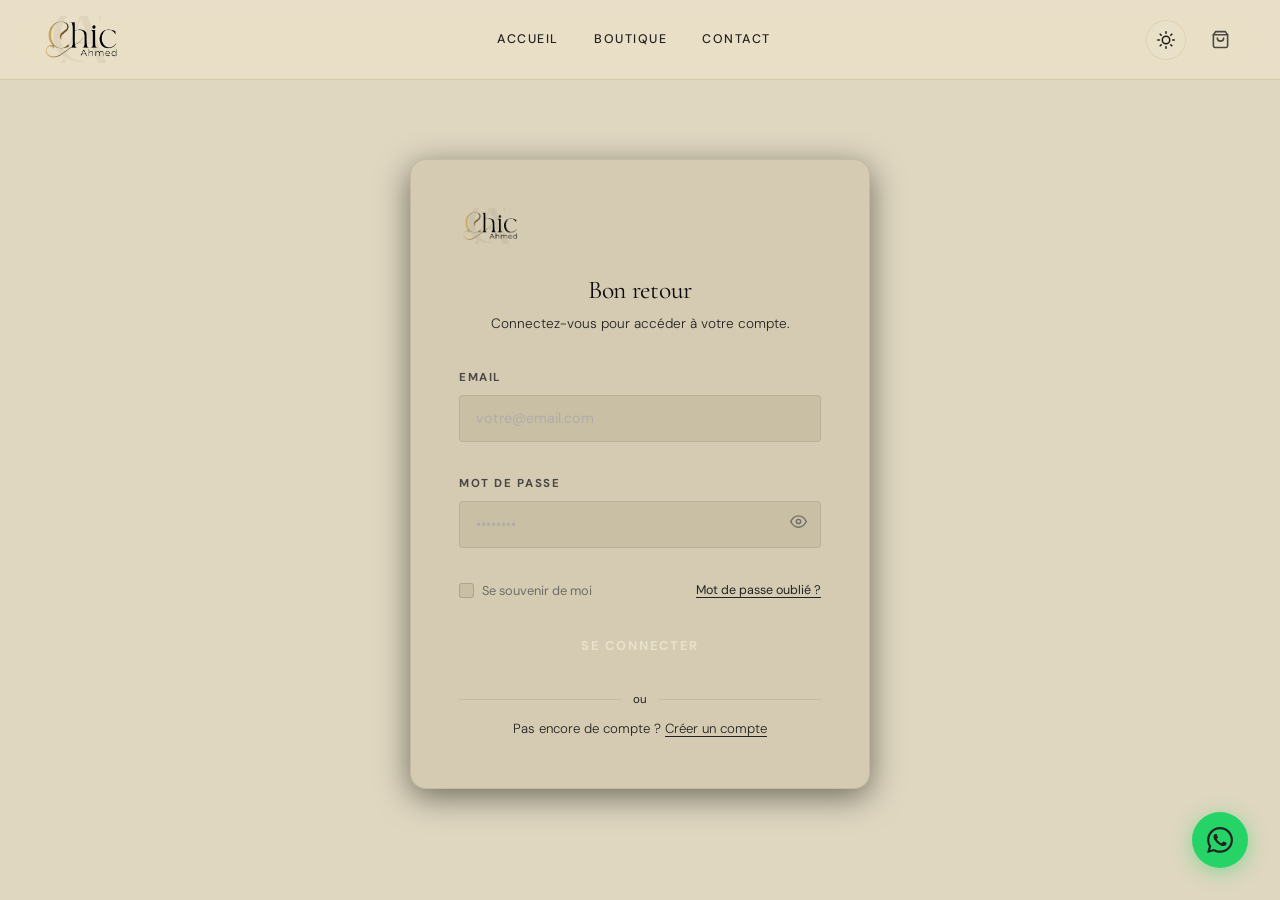
<file: connexion.html>
<!DOCTYPE html>
<html lang="fr">
<head>
  <meta charset="UTF-8">
  <meta name="viewport" content="width=device-width, initial-scale=1.0">
  <meta name="description" content="Se connecter à votre compte ChicAhmed — Accédez à vos commandes, favoris et historique.">
  <title>Se connecter | CHIC AHMED</title>
  <link rel="preconnect" href="https://fonts.googleapis.com">
  <link rel="preconnect" href="https://fonts.gstatic.com" crossorigin>
  <link rel="stylesheet" href="css/style.css">
  <link rel="stylesheet" href="css/pages.css">
  <link rel="stylesheet" href="css/responsive.css">
</head>
<body>

  <!-- HEADER minimal -->
  <header class="header" id="header">
    <div class="container navbar">
      <button class="menu-toggle" aria-label="Menu"><span></span><span></span><span></span></button>
      <a href="index.html" class="logo">
        <img src="logo-dark.png" alt="ChicAhmed" class="logo-img logo-img-dark">
        <img src="logo-light.png" alt="ChicAhmed" class="logo-img logo-img-light">
      </a>
      <nav class="nav-links">
        <a href="index.html" class="nav-link">Accueil</a>
        <a href="boutique.html" class="nav-link">Boutique</a>
        <a href="contact.html" class="nav-link">Contact</a>
      </nav>
      <div class="nav-actions">
        <button class="theme-toggle-btn nav-icon-btn" aria-label="Changer le thème">
          <svg class="theme-icon-moon" width="18" height="18" viewBox="0 0 24 24" fill="none" stroke="currentColor" stroke-width="2" stroke-linecap="round" stroke-linejoin="round"><path d="M21 12.79A9 9 0 1 1 11.21 3 7 7 0 0 0 21 12.79z"></path></svg>
          <svg class="theme-icon-sun" width="18" height="18" viewBox="0 0 24 24" fill="none" stroke="currentColor" stroke-width="2" stroke-linecap="round" stroke-linejoin="round"><circle cx="12" cy="12" r="5"></circle><line x1="12" y1="1" x2="12" y2="3"></line><line x1="12" y1="21" x2="12" y2="23"></line><line x1="4.22" y1="4.22" x2="5.64" y2="5.64"></line><line x1="18.36" y1="18.36" x2="19.78" y2="19.78"></line><line x1="1" y1="12" x2="3" y2="12"></line><line x1="21" y1="12" x2="23" y2="12"></line><line x1="4.22" y1="19.78" x2="5.64" y2="18.36"></line><line x1="18.36" y1="5.64" x2="19.78" y2="4.22"></line></svg>
        </button>
        <button class="nav-icon-btn" onclick="openCartSidebar()" style="position:relative" aria-label="Panier">
          <svg width="19" height="19" viewBox="0 0 24 24" fill="none" stroke="currentColor" stroke-width="2" stroke-linecap="round"><path d="M6 2L3 6v14a2 2 0 0 0 2 2h14a2 2 0 0 0 2-2V6L18 2H6z"/><line x1="3" y1="6" x2="21" y2="6"/><path d="M16 10a4 4 0 0 1-8 0"/></svg>
          <span class="badge-count cart-badge">0</span>
        </button>
      </div>
    </div>
  </header>

  <div class="mobile-overlay"></div>
  <nav class="mobile-nav">
    <button class="mobile-nav-close" aria-label="Fermer le menu">&times;</button>
    <div class="mobile-nav-links">
      <a href="index.html" class="mobile-nav-link">Accueil</a>
      <a href="boutique.html" class="mobile-nav-link">Boutique</a>
    </div>
  </nav>

  <div class="cart-overlay"></div>
  <aside class="cart-sidebar">
    <div class="cart-header"><h3>Votre Panier</h3><button class="cart-close"><svg width="20" height="20" viewBox="0 0 24 24" fill="none" stroke="currentColor" stroke-width="2"><line x1="18" y1="6" x2="6" y2="18"/><line x1="6" y1="6" x2="18" y2="18"/></svg></button></div>
    <div class="cart-items" id="cart-items"></div>
    <div class="cart-footer">
      <div class="cart-subtotal"><span>Sous-total</span><span id="cart-subtotal-price">0 FCFA</span></div>
      <a href="panier.html" class="btn btn-primary" onclick="closeCartSidebar()">Voir le panier</a>
    </div>
  </aside>

  <!-- AUTH LAYOUT -->
  <div class="auth-layout">
    <div class="auth-box">

      <div class="auth-logo">
        <div class="logo-text-container">
        <img src="logo-dark.png" alt="ChicAhmed" class="logo-img logo-img-dark">
        <img src="logo-light.png" alt="ChicAhmed" class="logo-img logo-img-light">
      </div>
      </div>

      <h1 class="auth-title">Bon retour</h1>
      <p class="auth-subtitle">Connectez-vous pour accéder à votre compte.</p>

      <form class="auth-form" id="login-form" novalidate>
        <div class="auth-field">
          <label for="login-email">Email</label>
          <input type="email" id="login-email" class="auth-input" placeholder="votre@email.com" required autocomplete="email">
          <span class="auth-error-msg" id="err-login-email"></span>
        </div>

        <div class="auth-field">
          <label for="login-password">Mot de passe</label>
          <div class="auth-password-wrap">
            <input type="password" id="login-password" class="auth-input" placeholder="••••••••" required autocomplete="current-password">
            <button type="button" class="toggle-pwd" onclick="togglePasswordVisibility('login-password', this)" aria-label="Afficher le mot de passe">
              <svg width="17" height="17" viewBox="0 0 24 24" fill="none" stroke="currentColor" stroke-width="2"><path d="M1 12s4-8 11-8 11 8 11 8-4 8-11 8-11-8-11-8z"/><circle cx="12" cy="12" r="3"/></svg>
            </button>
          </div>
          <span class="auth-error-msg" id="err-login-password"></span>
        </div>

        <div class="auth-options">
          <label class="auth-remember">
            <input type="checkbox" id="remember-me">
            Se souvenir de moi
          </label>
          <a href="javascript:void(0)" onclick="alert('Pour réinitialiser votre mot de passe, veuillez contacter notre support client sur WhatsApp (+212 710 492 846) ou entrer votre email.')" class="auth-forgot">Mot de passe oublié ?</a>
        </div>

        <button type="submit" class="auth-submit" id="login-submit">Se connecter</button>

        <p class="form-message" id="login-msg"></p>
      </form>

      <div class="auth-divider">ou</div>

      <p class="auth-switch">
        Pas encore de compte ? <a href="inscription.html">Créer un compte</a>
      </p>

    </div>
  </div>

  <script src="js/products.js"></script>
  <script src="js/app.js"></script>
  <script>
  function togglePasswordVisibility(inputId, btn) {
    const input = document.getElementById(inputId);
    if (!input) return;
    if (input.type === 'password') {
      input.type = 'text';
      btn.innerHTML = '<svg width="17" height="17" viewBox="0 0 24 24" fill="none" stroke="currentColor" stroke-width="2"><path d="M17.94 17.94A10.07 10.07 0 0 1 12 20c-7 0-11-8-11-8a18.45 18.45 0 0 1 5.06-5.94M9.9 4.24A9.12 9.12 0 0 1 12 4c7 0 11 8 11 8a18.5 18.5 0 0 1-2.16 3.19m-6.72-1.07a3 3 0 1 1-4.24-4.24"/><line x1="1" y1="1" x2="23" y2="23"/></svg>';
    } else {
      input.type = 'password';
      btn.innerHTML = '<svg width="17" height="17" viewBox="0 0 24 24" fill="none" stroke="currentColor" stroke-width="2"><path d="M1 12s4-8 11-8 11 8 11 8-4 8-11 8-11-8-11-8z"/><circle cx="12" cy="12" r="3"/></svg>';
    }
  }

  document.getElementById('login-form')?.addEventListener('submit', (e) => {
    e.preventDefault();
    const email = document.getElementById('login-email').value.trim();
    const password = document.getElementById('login-password').value;
    const msg = document.getElementById('login-msg');
    let hasError = false;

    document.getElementById('err-login-email').textContent = '';
    document.getElementById('err-login-password').textContent = '';

    if (!/^[^\s@]+@[^\s@]+\.[^\s@]+$/.test(email)) {
      document.getElementById('err-login-email').textContent = 'Email invalide.';
      hasError = true;
    }
    if (password.length < 6) {
      document.getElementById('err-login-password').textContent = 'Mot de passe trop court (6 caractères min).';
      hasError = true;
    }

    if (hasError) return;

    const btn = document.getElementById('login-submit');
    btn.textContent = 'Connexion…';
    btn.disabled = true;

    setTimeout(() => {
      msg.textContent = '✓ Connexion réussie ! Redirection…';
      msg.className = 'form-message success';
      setTimeout(() => { window.location.href = 'index.html'; }, 1200);
    }, 900);
  });
  </script>
</body>
</html>
</file>
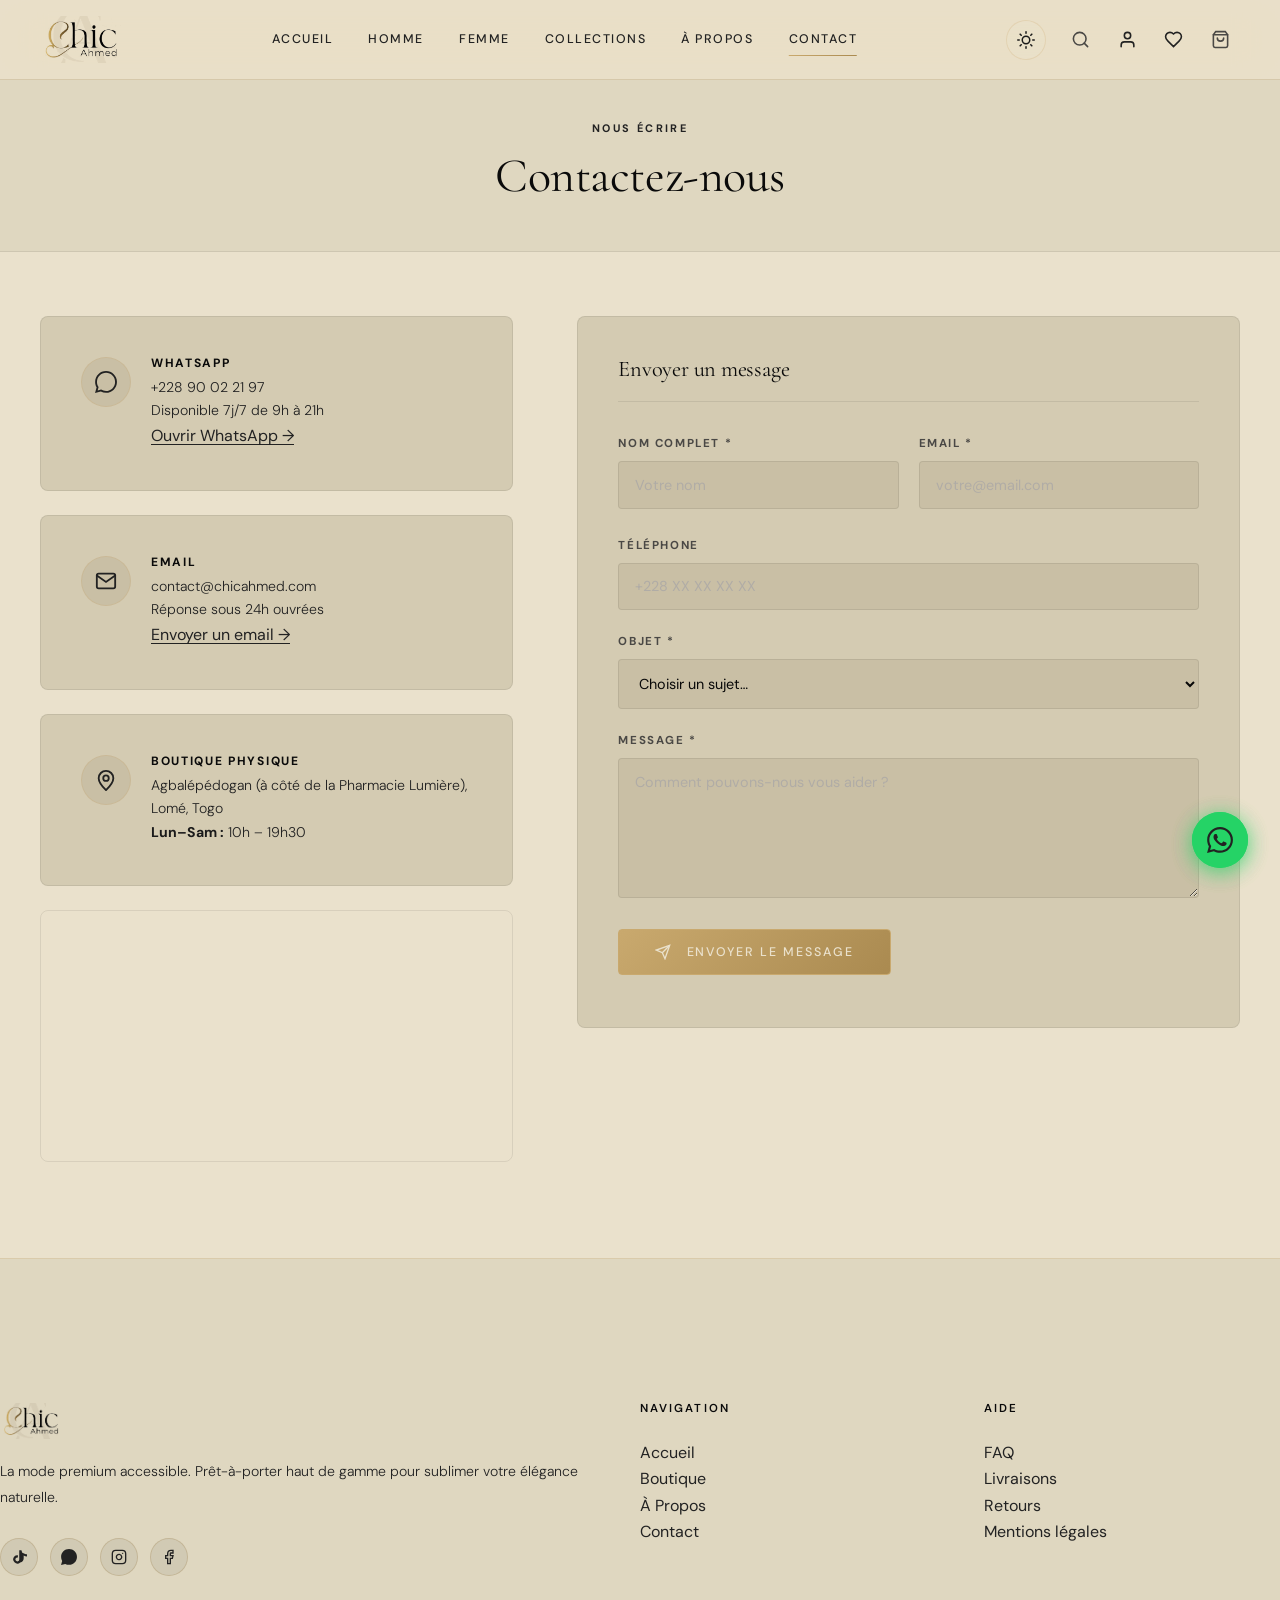
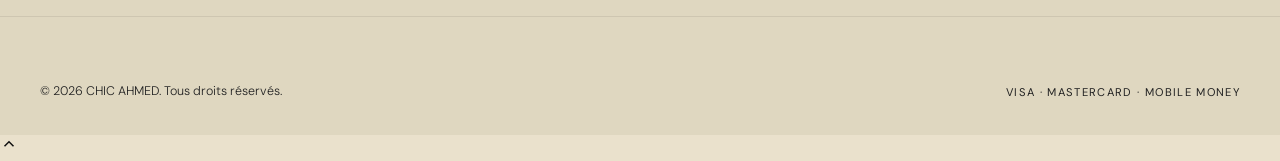
<file: contact.html>
<!DOCTYPE html>
<html lang="fr">
<head>
  <meta charset="UTF-8">
  <meta name="viewport" content="width=device-width, initial-scale=1.0">
  <meta name="description" content="Contactez CHIC AHMED — Service client WhatsApp, formulaire de contact, adresse boutique et carte.">
  <title>Contact | CHIC AHMED</title>
  <link rel="preconnect" href="https://fonts.googleapis.com">
  <link rel="preconnect" href="https://fonts.gstatic.com" crossorigin>
  <link rel="stylesheet" href="css/style.css">
  <link rel="stylesheet" href="css/pages.css">
  <link rel="stylesheet" href="css/responsive.css">
</head>
<body>

  <!-- HEADER -->
  <header class="header" id="header">
    <div class="container navbar">
      <button class="menu-toggle" aria-label="Menu"><span></span><span></span><span></span></button>
      <a href="index.html" class="logo">
        <img src="logo-dark.png" alt="ChicAhmed" class="logo-img logo-img-dark">
        <img src="logo-light.png" alt="ChicAhmed" class="logo-img logo-img-light">
      </a>
      <nav class="nav-links">
        <a href="index.html" class="nav-link">Accueil</a>
        <a href="boutique.html?gender=homme" class="nav-link">Homme</a>
        <a href="boutique.html?gender=femme" class="nav-link">Femme</a>
        <a href="boutique.html" class="nav-link">Collections</a>
        <a href="apropos.html" class="nav-link">À Propos</a>
        <a href="contact.html" class="nav-link active">Contact</a>
      </nav>
      <div class="nav-actions">
        <button class="theme-toggle-btn nav-icon-btn" aria-label="Changer le thème">
          <svg class="theme-icon-moon" width="18" height="18" viewBox="0 0 24 24" fill="none" stroke="currentColor" stroke-width="2" stroke-linecap="round" stroke-linejoin="round"><path d="M21 12.79A9 9 0 1 1 11.21 3 7 7 0 0 0 21 12.79z"></path></svg>
          <svg class="theme-icon-sun" width="18" height="18" viewBox="0 0 24 24" fill="none" stroke="currentColor" stroke-width="2" stroke-linecap="round" stroke-linejoin="round"><circle cx="12" cy="12" r="5"></circle><line x1="12" y1="1" x2="12" y2="3"></line><line x1="12" y1="21" x2="12" y2="23"></line><line x1="4.22" y1="4.22" x2="5.64" y2="5.64"></line><line x1="18.36" y1="18.36" x2="19.78" y2="19.78"></line><line x1="1" y1="12" x2="3" y2="12"></line><line x1="21" y1="12" x2="23" y2="12"></line><line x1="4.22" y1="19.78" x2="5.64" y2="18.36"></line><line x1="18.36" y1="5.64" x2="19.78" y2="4.22"></line></svg>
        </button>
        <button class="nav-icon-btn" data-search-open aria-label="Rechercher">
          <svg width="19" height="19" viewBox="0 0 24 24" fill="none" stroke="currentColor" stroke-width="2" stroke-linecap="round"><circle cx="11" cy="11" r="8"/><line x1="21" y1="21" x2="16.65" y2="16.65"/></svg>
        </button>
        <a href="connexion.html" class="nav-icon-btn" aria-label="Mon compte">
          <svg width="19" height="19" viewBox="0 0 24 24" fill="none" stroke="currentColor" stroke-width="2" stroke-linecap="round"><path d="M20 21v-2a4 4 0 0 0-4-4H8a4 4 0 0 0-4 4v2"/><circle cx="12" cy="7" r="4"/></svg>
        </a>
        <a href="favoris.html" class="nav-icon-btn" style="position:relative" aria-label="Favoris">
          <svg width="19" height="19" viewBox="0 0 24 24" fill="none" stroke="currentColor" stroke-width="2" stroke-linecap="round"><path d="M19 14c1.49-1.46 3-3.21 3-5.5A5.5 5.5 0 0 0 16.5 3c-1.76 0-3 .5-4.5 2-1.5-1.5-2.74-2-4.5-2A5.5 5.5 0 0 0 2 8.5c0 2.3 1.5 4.05 3 5.5l7 7Z"/></svg>
          <span class="badge-count wishlist-badge">0</span>
        </a>
        <button class="nav-icon-btn" onclick="openCartSidebar()" style="position:relative" aria-label="Panier">
          <svg width="19" height="19" viewBox="0 0 24 24" fill="none" stroke="currentColor" stroke-width="2" stroke-linecap="round"><path d="M6 2L3 6v14a2 2 0 0 0 2 2h14a2 2 0 0 0 2-2V6L18 2H6z"/><line x1="3" y1="6" x2="21" y2="6"/><path d="M16 10a4 4 0 0 1-8 0"/></svg>
          <span class="badge-count cart-badge">0</span>
        </button>
      </div>
    </div>
  </header>

  <div class="mobile-overlay"></div>
  <nav class="mobile-nav">
    <button class="mobile-nav-close" aria-label="Fermer le menu">&times;</button>
    <div class="mobile-nav-links">
      <a href="index.html" class="mobile-nav-link">Accueil</a>
      <a href="boutique.html" class="mobile-nav-link">Boutique</a>
      <a href="apropos.html" class="mobile-nav-link">À Propos</a>
      <a href="contact.html" class="mobile-nav-link">Contact</a>
    </div>
    <div class="mobile-nav-actions"><a href="connexion.html" class="btn btn-outline">Se connecter</a></div>
  </nav>

  <div id="search-modal" class="search-modal">
    <div class="search-inner">
      <div class="search-close"><button id="search-close-btn">&times;</button></div>
      <div class="search-field">
        <svg width="22" height="22" viewBox="0 0 24 24" fill="none" stroke="currentColor" stroke-width="1.8" style="color:var(--text-400);flex-shrink:0"><circle cx="11" cy="11" r="8"/><line x1="21" y1="21" x2="16.65" y2="16.65"/></svg>
        <input type="text" id="search-input" class="search-input" placeholder="Rechercher…" autocomplete="off">
      </div>
      <div id="search-results" class="search-results"></div>
    </div>
  </div>

  <div class="cart-overlay"></div>
  <aside class="cart-sidebar">
    <div class="cart-header"><h3>Votre Panier</h3><button class="cart-close"><svg width="20" height="20" viewBox="0 0 24 24" fill="none" stroke="currentColor" stroke-width="2"><line x1="18" y1="6" x2="6" y2="18"/><line x1="6" y1="6" x2="18" y2="18"/></svg></button></div>
    <div class="cart-items" id="cart-items"></div>
    <div class="cart-footer">
      <div class="cart-subtotal"><span>Sous-total</span><span id="cart-subtotal-price">0 FCFA</span></div>
      <a href="panier.html" class="btn btn-primary" onclick="closeCartSidebar()">Voir le panier</a>
    </div>
  </aside>

  <!-- PAGE HEADER -->
  <div class="page-header">
    <span class="page-header-tag">Nous écrire</span>
    <h1 class="page-header-title">Contactez-nous</h1>
  </div>

  <!-- MAIN -->
  <main class="page-body">
    <div class="container">
      <div class="contact-page-grid">

        <!-- Infos -->
        <div>
          <div class="contact-card reveal">
            <div class="contact-card-icon">
              <svg width="22" height="22" viewBox="0 0 24 24" fill="currentColor"><path d="M.057 24l1.687-6.163c-1.041-1.804-1.588-3.849-1.587-5.946.003-6.556 5.338-11.891 11.893-11.891 3.181.001 6.167 1.24 8.413 3.488 2.245 2.248 3.481 5.236 3.48 8.414-.003 6.557-5.338 11.892-11.893 11.892-1.99-.001-3.951-.5-5.688-1.448l-6.305 1.654zm6.597-3.807c1.676.995 3.276 1.591 5.392 1.592 5.448 0 9.886-4.434 9.889-9.885.002-5.462-4.415-9.89-9.881-9.892-5.452 0-9.887 4.434-9.889 9.884-.001 2.225.651 3.891 1.746 5.634l-.999 3.648 3.742-.981z"/></svg>
            </div>
            <div class="contact-card-body">
              <h4>WhatsApp</h4>
              <p>+228 90 02 21 97<br>Disponible 7j/7 de 9h à 21h</p>
              <a href="https://wa.me/22890022197?text=Bonjour%20CHIC%20AHMED%2C%20je%20vous%20contacte%20depuis%20votre%20site." target="_blank" rel="noopener">Ouvrir WhatsApp →</a>
            </div>
          </div>

          <div class="contact-card reveal" data-delay="80">
            <div class="contact-card-icon">
              <svg width="22" height="22" viewBox="0 0 24 24" fill="none" stroke="currentColor" stroke-width="2" stroke-linecap="round"><path d="M4 4h16c1.1 0 2 .9 2 2v12c0 1.1-.9 2-2 2H4c-1.1 0-2-.9-2-2V6c0-1.1.9-2 2-2z"/><polyline points="22,6 12,13 2,6"/></svg>
            </div>
            <div class="contact-card-body">
              <h4>Email</h4>
              <p>contact@chicahmed.com<br>Réponse sous 24h ouvrées</p>
              <a href="mailto:contact@chicahmed.com">Envoyer un email →</a>
            </div>
          </div>

          <div class="contact-card reveal" data-delay="160">
            <div class="contact-card-icon">
              <svg width="22" height="22" viewBox="0 0 24 24" fill="none" stroke="currentColor" stroke-width="2" stroke-linecap="round"><circle cx="12" cy="10" r="3"/><path d="M12 2a8 8 0 0 0-8 8c0 5.25 8 13 8 13s8-7.75 8-13a8 8 0 0 0-8-8z"/></svg>
            </div>
            <div class="contact-card-body">
              <h4>Boutique physique</h4>
              <p>Agbalépédogan (à côté de la Pharmacie Lumière), Lomé, Togo<br><strong style="color:var(--text-200)">Lun–Sam :</strong> 10h – 19h30</p>
            </div>
          </div>

          <div class="contact-map-wrap reveal" data-delay="200">
            <iframe src="https://www.google.com/maps/embed?pb=!1m18!1m12!1m3!1d31855.87!2d1.2146!3d6.1375!2m3!1f0!2f0!3f0!3m2!1i1024!2i768!4f13.1!3m3!1m2!1s0x1023e136d3bce233%3A0xd3bfb7e35e4a1f7b!2sLom%C3%A9%2C%20Togo!5e0!3m2!1sfr!2sfr!4v1700000000000!5m2!1sfr!2sfr"
              allowfullscreen="" loading="lazy" referrerpolicy="no-referrer-when-downgrade" title="CHIC AHMED — Lomé"></iframe>
          </div>
        </div>

        <!-- Formulaire -->
        <div class="contact-page-form reveal" data-delay="50">
          <h2 class="contact-form-title">Envoyer un message</h2>

          <form id="contact-page-form" novalidate>
            <div class="cform-grid">
              <div class="cform-field">
                <label for="cp-name">Nom complet *</label>
                <input type="text" id="cp-name" placeholder="Votre nom" required autocomplete="name">
                <span class="cform-error" id="err-cp-name"></span>
              </div>
              <div class="cform-field">
                <label for="cp-email">Email *</label>
                <input type="email" id="cp-email" placeholder="votre@email.com" required autocomplete="email">
                <span class="cform-error" id="err-cp-email"></span>
              </div>
            </div>

            <div class="cform-field">
              <label for="cp-phone">Téléphone</label>
              <input type="tel" id="cp-phone" placeholder="+228 XX XX XX XX" autocomplete="tel">
            </div>

            <div class="cform-field cform-subject">
              <label for="cp-subject">Objet *</label>
              <select id="cp-subject">
                <option value="">Choisir un sujet…</option>
                <option>Question sur un produit</option>
                <option>Suivi de commande</option>
                <option>Retour & Remboursement</option>
                <option>Partenariat</option>
                <option>Autre</option>
              </select>
              <span class="cform-error" id="err-cp-subject"></span>
            </div>

            <div class="cform-field">
              <label for="cp-message">Message *</label>
              <textarea id="cp-message" rows="6" placeholder="Comment pouvons-nous vous aider ?" required></textarea>
              <span class="cform-error" id="err-cp-message"></span>
            </div>

            <button type="submit" class="btn btn-primary btn-full" id="cp-submit">
              <svg width="16" height="16" viewBox="0 0 24 24" fill="none" stroke="currentColor" stroke-width="2" style="margin-right:.4rem"><line x1="22" y1="2" x2="11" y2="13"/><polygon points="22 2 15 22 11 13 2 9 22 2"/></svg>
              Envoyer le message
            </button>
            <p class="cform-success" id="cp-success"></p>
          </form>
        </div>

      </div>
    </div>
  </main>

  <!-- FOOTER -->
  <footer class="footer">
    <div class="container footer-grid" style="grid-template-columns:2fr 1fr 1fr;gap:3rem;padding:4rem 0 2.5rem">
      <div class="footer-brand">
        <a href="index.html" class="footer-logo">
        <img src="logo-dark.png" alt="ChicAhmed" class="logo-img logo-img-dark">
        <img src="logo-light.png" alt="ChicAhmed" class="logo-img logo-img-light">
      </a>
        <p>La mode premium accessible. Prêt-à-porter haut de gamme pour sublimer votre élégance naturelle.</p>
        <div class="footer-socials">
          <a href="https://vm.tiktok.com/ZN8J6RQVL/" target="_blank" rel="noopener" class="social-btn" aria-label="TikTok Prêt-à-Porter">
            <svg width="16" height="16" viewBox="0 0 24 24" fill="currentColor"><path d="M19.589 6.686a4.793 4.793 0 0 1-3.77-4.245V2h-3.445v13.672a2.896 2.896 0 0 1-5.201 1.743l-.002-.001.002.001a2.895 2.895 0 0 1 3.183-4.51v-3.5a6.329 6.329 0 0 0-5.394 1.83 6.338 6.338 0 0 0 8.857 9.006 6.325 6.325 0 0 0 5.215-6.191V9.566a8.211 8.211 0 0 0 4.954 1.63V7.75a4.794 4.794 0 0 1-4.399-1.064z"/></svg>
          </a>
          <a href="https://wa.me/22890022197" target="_blank" class="social-btn" aria-label="WhatsApp">
            <svg width="16" height="16" viewBox="0 0 24 24" fill="currentColor"><path d="M.057 24l1.687-6.163c-1.041-1.804-1.588-3.849-1.587-5.946.003-6.556 5.338-11.891 11.893-11.891 3.181.001 6.167 1.24 8.413 3.488 2.245 2.248 3.481 5.236 3.48 8.414-.003 6.557-5.338 11.892-11.893 11.892-1.99-.001-3.951-.5-5.688-1.448l-6.305 1.654z"/></svg>
          </a>
          <a href="https://instagram.com" target="_blank" rel="noopener" class="social-btn" aria-label="Instagram"><svg width="16" height="16" viewBox="0 0 24 24" fill="none" stroke="currentColor" stroke-width="2" stroke-linecap="round"><rect x="2" y="2" width="20" height="20" rx="5" ry="5"/><path d="M16 11.37A4 4 0 1 1 12.63 8 4 4 0 0 1 16 11.37z"/><line x1="17.5" y1="6.5" x2="17.51" y2="6.5"/></svg></a>
          <a href="https://facebook.com" target="_blank" rel="noopener" class="social-btn" aria-label="Facebook"><svg width="16" height="16" viewBox="0 0 24 24" fill="none" stroke="currentColor" stroke-width="2" stroke-linecap="round"><path d="M18 2h-3a5 5 0 0 0-5 5v3H7v4h3v8h4v-8h3l1-4h-4V7a1 1 0 0 1 1-1h3z"/></svg></a>
        </div>
      </div>
      <div class="footer-col">
        <h4>Navigation</h4>
        <ul>
          <li><a href="index.html">Accueil</a></li>
          <li><a href="boutique.html">Boutique</a></li>
          <li><a href="apropos.html">À Propos</a></li>
          <li><a href="contact.html">Contact</a></li>
        </ul>
      </div>
      <div class="footer-col">
        <h4>Aide</h4>
        <ul>
          <li><a href="contact.html">FAQ</a></li>
          <li><a href="contact.html">Livraisons</a></li>
          <li><a href="contact.html">Retours</a></li>
          <li><a href="apropos.html">Mentions légales</a></li>
        </ul>
      </div>
    </div>
    <div class="container footer-bottom">
      <p class="copyright">© 2026 CHIC AHMED. Tous droits réservés.</p>
      <div class="payment-methods">VISA · MASTERCARD · MOBILE MONEY</div>
    </div>
  </footer>

  <!-- WhatsApp float -->
  <a href="https://wa.me/22890022197" target="_blank" rel="noopener" class="wa-float" aria-label="WhatsApp">
    <svg width="26" height="26" viewBox="0 0 24 24" fill="currentColor"><path d="M.057 24l1.687-6.163c-1.041-1.804-1.588-3.849-1.587-5.946.003-6.556 5.338-11.891 11.893-11.891 3.181.001 6.167 1.24 8.413 3.488 2.245 2.248 3.481 5.236 3.48 8.414-.003 6.557-5.338 11.892-11.893 11.892-1.99-.001-3.951-.5-5.688-1.448l-6.305 1.654z"/></svg>
  </a>

  <button id="back-to-top" class="back-to-top" aria-label="Retour en haut">
    <svg width="18" height="18" viewBox="0 0 24 24" fill="none" stroke="currentColor" stroke-width="2"><polyline points="18 15 12 9 6 15"/></svg>
  </button>

  <script src="js/products.js"></script>
  <script src="js/app.js"></script>
  <script src="js/animations.js"></script>
  <script>
  document.getElementById('contact-page-form')?.addEventListener('submit', (e) => {
    e.preventDefault();
    const name    = document.getElementById('cp-name').value.trim();
    const email   = document.getElementById('cp-email').value.trim();
    const subject = document.getElementById('cp-subject').value;
    const message = document.getElementById('cp-message').value.trim();
    const success = document.getElementById('cp-success');
    let hasError  = false;

    ['name','email','subject','message'].forEach(f => {
      document.getElementById('err-cp-' + f).textContent = '';
    });

    if (name.length < 2) { document.getElementById('err-cp-name').textContent = 'Nom requis.'; hasError = true; }
    if (!/^[^\s@]+@[^\s@]+\.[^\s@]+$/.test(email)) { document.getElementById('err-cp-email').textContent = 'Email invalide.'; hasError = true; }
    if (!subject) { document.getElementById('err-cp-subject').textContent = 'Veuillez choisir un objet.'; hasError = true; }
    if (message.length < 10) { document.getElementById('err-cp-message').textContent = 'Message trop court (10 caractères min).'; hasError = true; }

    if (hasError) return;

    const btn = document.getElementById('cp-submit');
    btn.disabled = true;
    btn.textContent = 'Envoi…';

    setTimeout(() => {
      success.textContent = '✓ Message envoyé ! Nous vous répondrons dans les plus brefs délais.';
      document.getElementById('contact-page-form').reset();
      btn.disabled = false;
      btn.textContent = 'Envoyer le message';
    }, 1000);
  });
  </script>
</body>
</html>
</file>
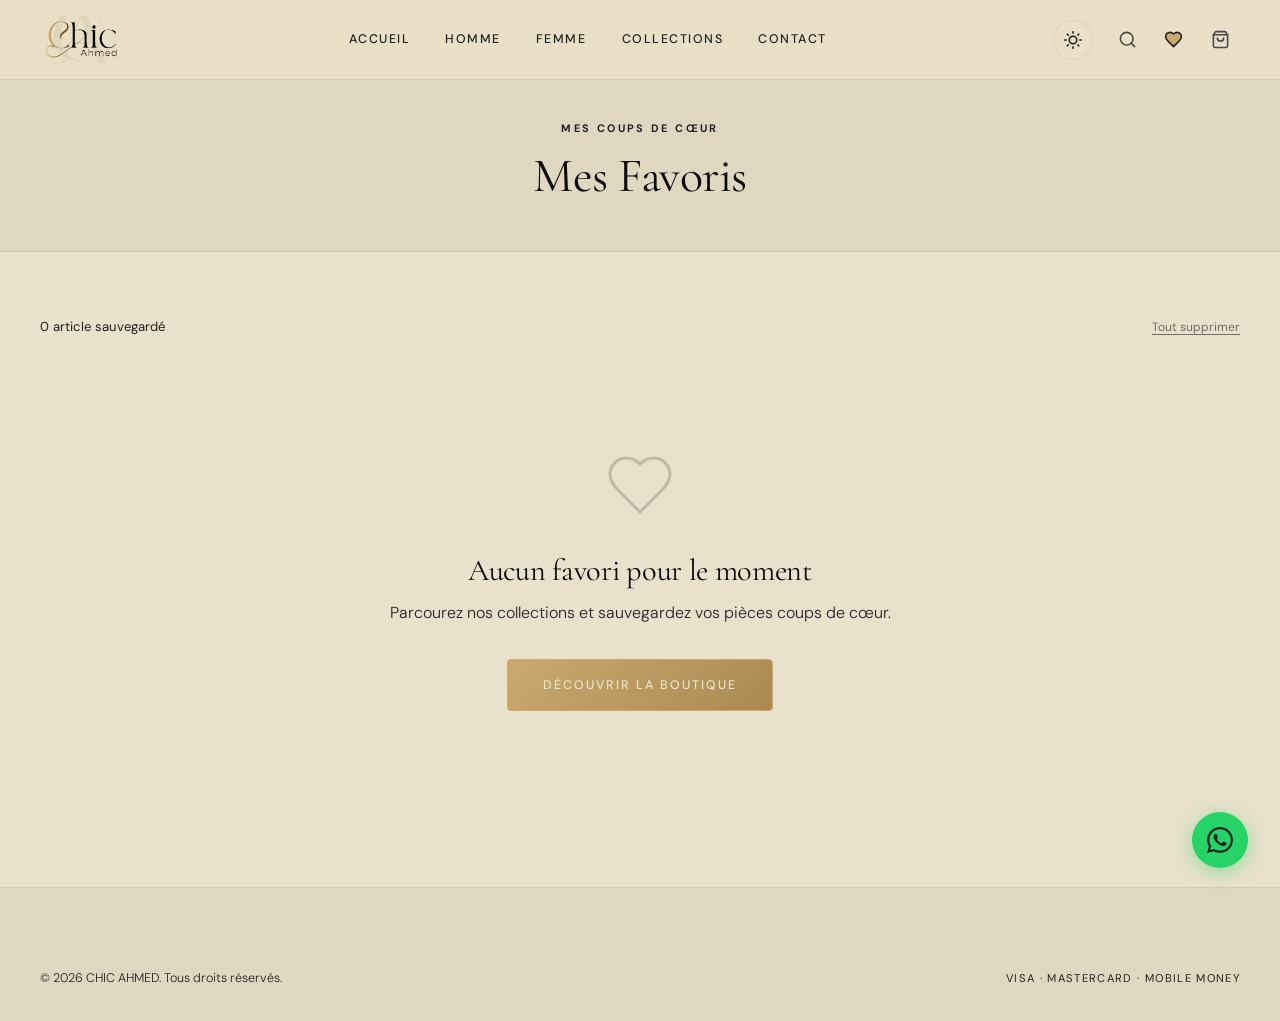
<file: favoris.html>
<!DOCTYPE html>
<html lang="fr">
<head>
  <meta charset="UTF-8">
  <meta name="viewport" content="width=device-width, initial-scale=1.0">
  <meta name="description" content="Mes favoris ChicAhmed — Retrouvez toutes vos pièces coups de cœur sauvegardées.">
  <title>Mes Favoris | CHIC AHMED</title>
  <link rel="preconnect" href="https://fonts.googleapis.com">
  <link rel="preconnect" href="https://fonts.gstatic.com" crossorigin>
  <link rel="stylesheet" href="css/style.css">
  <link rel="stylesheet" href="css/pages.css">
  <link rel="stylesheet" href="css/responsive.css">
</head>
<body>

  <!-- HEADER -->
  <header class="header" id="header">
    <div class="container navbar">
      <button class="menu-toggle" aria-label="Menu"><span></span><span></span><span></span></button>
      <a href="index.html" class="logo">
        <img src="logo-dark.png" alt="ChicAhmed" class="logo-img logo-img-dark">
        <img src="logo-light.png" alt="ChicAhmed" class="logo-img logo-img-light">
      </a>
      <nav class="nav-links">
        <a href="index.html" class="nav-link">Accueil</a>
        <a href="boutique.html?gender=homme" class="nav-link">Homme</a>
        <a href="boutique.html?gender=femme" class="nav-link">Femme</a>
        <a href="boutique.html" class="nav-link">Collections</a>
        <a href="contact.html" class="nav-link">Contact</a>
      </nav>
      <div class="nav-actions">
        <button class="theme-toggle-btn nav-icon-btn" aria-label="Changer le thème">
          <svg class="theme-icon-moon" width="18" height="18" viewBox="0 0 24 24" fill="none" stroke="currentColor" stroke-width="2" stroke-linecap="round" stroke-linejoin="round"><path d="M21 12.79A9 9 0 1 1 11.21 3 7 7 0 0 0 21 12.79z"></path></svg>
          <svg class="theme-icon-sun" width="18" height="18" viewBox="0 0 24 24" fill="none" stroke="currentColor" stroke-width="2" stroke-linecap="round" stroke-linejoin="round"><circle cx="12" cy="12" r="5"></circle><line x1="12" y1="1" x2="12" y2="3"></line><line x1="12" y1="21" x2="12" y2="23"></line><line x1="4.22" y1="4.22" x2="5.64" y2="5.64"></line><line x1="18.36" y1="18.36" x2="19.78" y2="19.78"></line><line x1="1" y1="12" x2="3" y2="12"></line><line x1="21" y1="12" x2="23" y2="12"></line><line x1="4.22" y1="19.78" x2="5.64" y2="18.36"></line><line x1="18.36" y1="5.64" x2="19.78" y2="4.22"></line></svg>
        </button>
        <button class="nav-icon-btn" data-search-open aria-label="Rechercher">
          <svg width="19" height="19" viewBox="0 0 24 24" fill="none" stroke="currentColor" stroke-width="2" stroke-linecap="round"><circle cx="11" cy="11" r="8"/><line x1="21" y1="21" x2="16.65" y2="16.65"/></svg>
        </button>
        <a href="favoris.html" class="nav-icon-btn active" style="position:relative" aria-label="Favoris">
          <svg width="19" height="19" viewBox="0 0 24 24" fill="currentColor" stroke="currentColor" stroke-width="2" stroke-linecap="round"><path d="M19 14c1.49-1.46 3-3.21 3-5.5A5.5 5.5 0 0 0 16.5 3c-1.76 0-3 .5-4.5 2-1.5-1.5-2.74-2-4.5-2A5.5 5.5 0 0 0 2 8.5c0 2.3 1.5 4.05 3 5.5l7 7Z" style="fill:var(--gold-300)"/></svg>
          <span class="badge-count wishlist-badge">0</span>
        </a>
        <button class="nav-icon-btn" onclick="openCartSidebar()" style="position:relative" aria-label="Panier">
          <svg width="19" height="19" viewBox="0 0 24 24" fill="none" stroke="currentColor" stroke-width="2" stroke-linecap="round"><path d="M6 2L3 6v14a2 2 0 0 0 2 2h14a2 2 0 0 0 2-2V6L18 2H6z"/><line x1="3" y1="6" x2="21" y2="6"/><path d="M16 10a4 4 0 0 1-8 0"/></svg>
          <span class="badge-count cart-badge">0</span>
        </button>
      </div>
    </div>
  </header>

  <div class="mobile-overlay"></div>
  <nav class="mobile-nav">
    <button class="mobile-nav-close" aria-label="Fermer le menu">&times;</button>
    <div class="mobile-nav-links">
      <a href="index.html" class="mobile-nav-link">Accueil</a>
      <a href="boutique.html" class="mobile-nav-link">Boutique</a>
      <a href="contact.html" class="mobile-nav-link">Contact</a>
    </div>
  </nav>

  <div id="search-modal" class="search-modal">
    <div class="search-inner">
      <div class="search-close"><button id="search-close-btn">&times;</button></div>
      <div class="search-field">
        <svg width="22" height="22" viewBox="0 0 24 24" fill="none" stroke="currentColor" stroke-width="1.8" style="color:var(--text-400);flex-shrink:0"><circle cx="11" cy="11" r="8"/><line x1="21" y1="21" x2="16.65" y2="16.65"/></svg>
        <input type="text" id="search-input" class="search-input" placeholder="Rechercher…" autocomplete="off">
      </div>
      <div id="search-results" class="search-results"></div>
    </div>
  </div>

  <div class="cart-overlay"></div>
  <aside class="cart-sidebar">
    <div class="cart-header"><h3>Votre Panier</h3><button class="cart-close"><svg width="20" height="20" viewBox="0 0 24 24" fill="none" stroke="currentColor" stroke-width="2"><line x1="18" y1="6" x2="6" y2="18"/><line x1="6" y1="6" x2="18" y2="18"/></svg></button></div>
    <div class="cart-items" id="cart-items"></div>
    <div class="cart-footer">
      <div class="cart-subtotal"><span>Sous-total</span><span id="cart-subtotal-price">0 FCFA</span></div>
      <a href="panier.html" class="btn btn-primary" onclick="closeCartSidebar()">Voir le panier</a>
      <p class="cart-note">Livraison offerte dès 50 000 FCFA</p>
    </div>
  </aside>

  <!-- PAGE HEADER -->
  <div class="page-header">
    <span class="page-header-tag">Mes coups de cœur</span>
    <h1 class="page-header-title">Mes Favoris</h1>
  </div>

  <!-- MAIN -->
  <main class="page-body">
    <div class="container">
      <div style="display:flex;align-items:center;justify-content:space-between;margin-bottom:2rem;flex-wrap:wrap;gap:1rem">
        <span id="wishlist-count" style="font-size:.82rem;color:var(--text-400)"></span>
        <button onclick="clearAllWishlist()" style="font-size:.75rem;color:var(--text-400);text-decoration:underline;text-underline-offset:3px;transition:color .2s" onmouseover="this.style.color='var(--error)'" onmouseout="this.style.color='var(--text-400)'">Tout supprimer</button>
      </div>
      <div id="wishlist-content"></div>
    </div>
  </main>

  <!-- FOOTER -->
  <footer class="footer">
    <div class="container footer-bottom">
      <p class="copyright">© 2026 CHIC AHMED. Tous droits réservés.</p>
      <div class="payment-methods">VISA · MASTERCARD · MOBILE MONEY</div>
    </div>
  </footer>

  <script src="js/products.js"></script>
  <script src="js/app.js"></script>
  <script>
  document.addEventListener('DOMContentLoaded', renderWishlistPage);

  function renderWishlistPage() {
    const content = document.getElementById('wishlist-content');
    const countEl = document.getElementById('wishlist-count');
    if (!content) return;

    const wl = JSON.parse(localStorage.getItem('chicahmed_wishlist') || '[]');
    const db = window.PRODUCTS || [];
    const items = db.filter(p => wl.includes(p.id));

    if (countEl) countEl.textContent = `${items.length} article${items.length > 1 ? 's' : ''} sauvegardé${items.length > 1 ? 's' : ''}`;

    if (!items.length) {
      content.innerHTML = `
        <div class="wishlist-empty">
          <svg width="72" height="72" viewBox="0 0 24 24" fill="none" stroke="currentColor" stroke-width="1">
            <path d="M19 14c1.49-1.46 3-3.21 3-5.5A5.5 5.5 0 0 0 16.5 3c-1.76 0-3 .5-4.5 2-1.5-1.5-2.74-2-4.5-2A5.5 5.5 0 0 0 2 8.5c0 2.3 1.5 4.05 3 5.5l7 7Z"/>
          </svg>
          <h3>Aucun favori pour le moment</h3>
          <p>Parcourez nos collections et sauvegardez vos pièces coups de cœur.</p>
          <a href="boutique.html" class="btn btn-primary">Découvrir la boutique</a>
        </div>`;
      return;
    }

    content.innerHTML = `<div class="wishlist-grid">${items.map(p => renderProductCard(p)).join('')}</div>`;
  }

  window.clearAllWishlist = function() {
    if (!confirm('Vider tous vos favoris ?')) return;
    localStorage.removeItem('chicahmed_wishlist');
    updateBadges();
    renderWishlistPage();
  };
  </script>
</body>
</html>
</file>
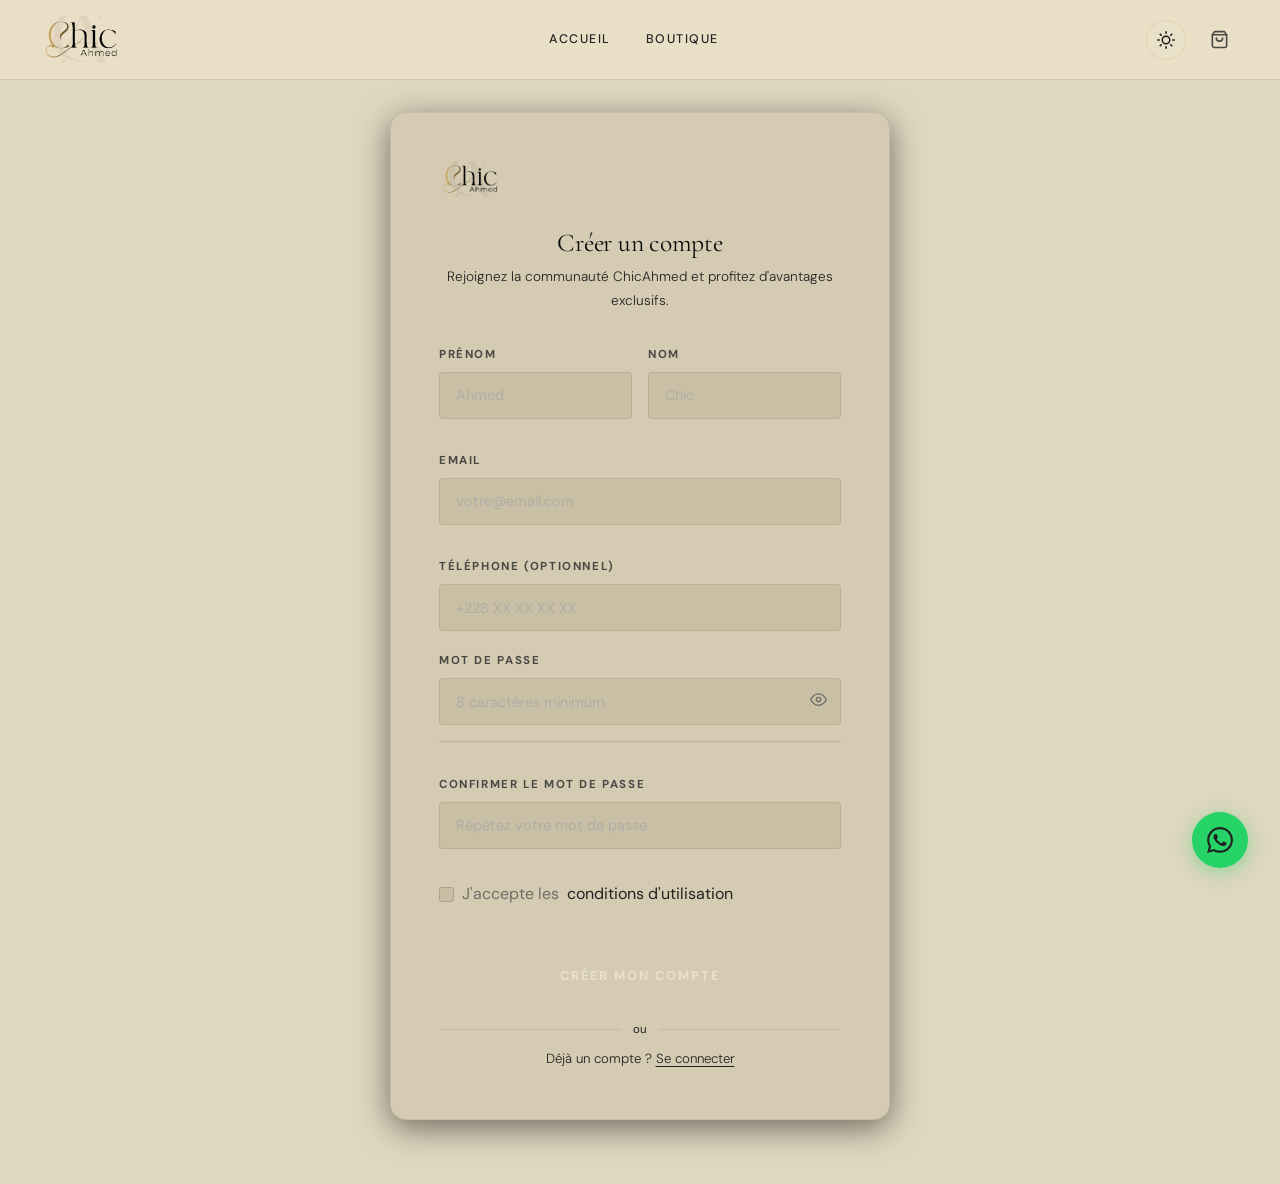
<file: inscription.html>
<!DOCTYPE html>
<html lang="fr">
<head>
  <meta charset="UTF-8">
  <meta name="viewport" content="width=device-width, initial-scale=1.0">
  <meta name="description" content="Créer un compte ChicAhmed — Inscrivez-vous pour profiter de vos avantages exclusifs.">
  <title>Créer un compte | CHIC AHMED</title>
  <link rel="preconnect" href="https://fonts.googleapis.com">
  <link rel="preconnect" href="https://fonts.gstatic.com" crossorigin>
  <link rel="stylesheet" href="css/style.css">
  <link rel="stylesheet" href="css/pages.css">
  <link rel="stylesheet" href="css/responsive.css">
</head>
<body>

  <header class="header" id="header">
    <div class="container navbar">
      <button class="menu-toggle" aria-label="Menu"><span></span><span></span><span></span></button>
      <a href="index.html" class="logo">
        <img src="logo-dark.png" alt="ChicAhmed" class="logo-img logo-img-dark">
        <img src="logo-light.png" alt="ChicAhmed" class="logo-img logo-img-light">
      </a>
      <nav class="nav-links">
        <a href="index.html" class="nav-link">Accueil</a>
        <a href="boutique.html" class="nav-link">Boutique</a>
      </nav>
      <div class="nav-actions">
        <button class="theme-toggle-btn nav-icon-btn" aria-label="Changer le thème">
          <svg class="theme-icon-moon" width="18" height="18" viewBox="0 0 24 24" fill="none" stroke="currentColor" stroke-width="2" stroke-linecap="round" stroke-linejoin="round"><path d="M21 12.79A9 9 0 1 1 11.21 3 7 7 0 0 0 21 12.79z"></path></svg>
          <svg class="theme-icon-sun" width="18" height="18" viewBox="0 0 24 24" fill="none" stroke="currentColor" stroke-width="2" stroke-linecap="round" stroke-linejoin="round"><circle cx="12" cy="12" r="5"></circle><line x1="12" y1="1" x2="12" y2="3"></line><line x1="12" y1="21" x2="12" y2="23"></line><line x1="4.22" y1="4.22" x2="5.64" y2="5.64"></line><line x1="18.36" y1="18.36" x2="19.78" y2="19.78"></line><line x1="1" y1="12" x2="3" y2="12"></line><line x1="21" y1="12" x2="23" y2="12"></line><line x1="4.22" y1="19.78" x2="5.64" y2="18.36"></line><line x1="18.36" y1="5.64" x2="19.78" y2="4.22"></line></svg>
        </button>
        <button class="nav-icon-btn" onclick="openCartSidebar()" style="position:relative" aria-label="Panier">
          <svg width="19" height="19" viewBox="0 0 24 24" fill="none" stroke="currentColor" stroke-width="2" stroke-linecap="round"><path d="M6 2L3 6v14a2 2 0 0 0 2 2h14a2 2 0 0 0 2-2V6L18 2H6z"/><line x1="3" y1="6" x2="21" y2="6"/><path d="M16 10a4 4 0 0 1-8 0"/></svg>
          <span class="badge-count cart-badge">0</span>
        </button>
      </div>
    </div>
  </header>

  <div class="mobile-overlay"></div>
  <nav class="mobile-nav">
    <button class="mobile-nav-close" aria-label="Fermer le menu">&times;</button>
    <div class="mobile-nav-links">
      <a href="index.html" class="mobile-nav-link">Accueil</a>
      <a href="boutique.html" class="mobile-nav-link">Boutique</a>
    </div>
  </nav>

  <div class="cart-overlay"></div>
  <aside class="cart-sidebar">
    <div class="cart-header"><h3>Votre Panier</h3><button class="cart-close"><svg width="20" height="20" viewBox="0 0 24 24" fill="none" stroke="currentColor" stroke-width="2"><line x1="18" y1="6" x2="6" y2="18"/><line x1="6" y1="6" x2="18" y2="18"/></svg></button></div>
    <div class="cart-items" id="cart-items"></div>
    <div class="cart-footer">
      <div class="cart-subtotal"><span>Sous-total</span><span id="cart-subtotal-price">0 FCFA</span></div>
      <a href="panier.html" class="btn btn-primary" onclick="closeCartSidebar()">Voir le panier</a>
    </div>
  </aside>

  <!-- AUTH LAYOUT -->
  <div class="auth-layout">
    <div class="auth-box" style="max-width:500px">

      <div class="auth-logo">
        <div class="logo-text-container">
        <img src="logo-dark.png" alt="ChicAhmed" class="logo-img logo-img-dark">
        <img src="logo-light.png" alt="ChicAhmed" class="logo-img logo-img-light">
      </div>
      </div>

      <h1 class="auth-title">Créer un compte</h1>
      <p class="auth-subtitle">Rejoignez la communauté ChicAhmed et profitez d'avantages exclusifs.</p>

      <form class="auth-form" id="register-form" novalidate>
        <div style="display:grid;grid-template-columns:1fr 1fr;gap:1rem">
          <div class="auth-field">
            <label for="r-firstname">Prénom</label>
            <input type="text" id="r-firstname" class="auth-input" placeholder="Ahmed" required autocomplete="given-name">
            <span class="auth-error-msg" id="err-r-firstname"></span>
          </div>
          <div class="auth-field">
            <label for="r-lastname">Nom</label>
            <input type="text" id="r-lastname" class="auth-input" placeholder="Chic" required autocomplete="family-name">
            <span class="auth-error-msg" id="err-r-lastname"></span>
          </div>
        </div>

        <div class="auth-field">
          <label for="r-email">Email</label>
          <input type="email" id="r-email" class="auth-input" placeholder="votre@email.com" required autocomplete="email">
          <span class="auth-error-msg" id="err-r-email"></span>
        </div>

        <div class="auth-field">
          <label for="r-phone">Téléphone (optionnel)</label>
          <input type="tel" id="r-phone" class="auth-input" placeholder="+228 XX XX XX XX" autocomplete="tel">
        </div>

        <div class="auth-field">
          <label for="r-password">Mot de passe</label>
          <div class="auth-password-wrap">
            <input type="password" id="r-password" class="auth-input" placeholder="8 caractères minimum" required autocomplete="new-password">
            <button type="button" class="toggle-pwd" onclick="togglePwd('r-password', this)" aria-label="Afficher">
              <svg width="17" height="17" viewBox="0 0 24 24" fill="none" stroke="currentColor" stroke-width="2"><path d="M1 12s4-8 11-8 11 8 11 8-4 8-11 8-11-8-11-8z"/><circle cx="12" cy="12" r="3"/></svg>
            </button>
          </div>
          <div id="pwd-strength" style="height:3px;border-radius:2px;margin-top:.4rem;background:var(--bg-3);transition:background .3s"></div>
          <span class="auth-error-msg" id="err-r-password"></span>
        </div>

        <div class="auth-field">
          <label for="r-confirm">Confirmer le mot de passe</label>
          <input type="password" id="r-confirm" class="auth-input" placeholder="Répétez votre mot de passe" required autocomplete="new-password">
          <span class="auth-error-msg" id="err-r-confirm"></span>
        </div>

        <label class="auth-remember">
          <input type="checkbox" id="r-terms" required>
          J'accepte les <a href="javascript:void(0)" onclick="alert('Conditions générales d\'utilisation CHIC AHMED:\n1. Respect de la confidentialité et des données personnelles.\n2. Produits 100% authentiques et sous garantie.\n3. Livraison rapide et retours sous 30 jours.')" style="color:var(--gold-300)">conditions d'utilisation</a>
        </label>
        <span class="auth-error-msg" id="err-r-terms"></span>

        <button type="submit" class="auth-submit" id="register-submit">Créer mon compte</button>
        <p class="form-message" id="register-msg"></p>
      </form>

      <div class="auth-divider">ou</div>

      <p class="auth-switch">
        Déjà un compte ? <a href="connexion.html">Se connecter</a>
      </p>

    </div>
  </div>

  <script src="js/products.js"></script>
  <script src="js/app.js"></script>
  <script>
  function togglePwd(inputId, btn) {
    const input = document.getElementById(inputId);
    if (!input) return;
    input.type = input.type === 'password' ? 'text' : 'password';
  }

  // Jauge force mot de passe
  document.getElementById('r-password')?.addEventListener('input', (e) => {
    const pwd = e.target.value;
    const bar = document.getElementById('pwd-strength');
    if (!bar) return;
    let score = 0;
    if (pwd.length >= 8) score++;
    if (/[A-Z]/.test(pwd)) score++;
    if (/[0-9]/.test(pwd)) score++;
    if (/[^A-Za-z0-9]/.test(pwd)) score++;
    const colors = ['', '#f87171', '#fb923c', '#facc15', '#4ade80'];
    const widths = ['0%', '25%', '50%', '75%', '100%'];
    bar.style.background = colors[score] || 'var(--bg-3)';
    bar.style.width = widths[score];
  });

  document.getElementById('register-form')?.addEventListener('submit', (e) => {
    e.preventDefault();
    let hasError = false;

    const fn = document.getElementById('r-firstname').value.trim();
    const ln = document.getElementById('r-lastname').value.trim();
    const email = document.getElementById('r-email').value.trim();
    const pwd = document.getElementById('r-password').value;
    const confirm = document.getElementById('r-confirm').value;
    const terms = document.getElementById('r-terms').checked;

    // Reset
    ['r-firstname','r-lastname','r-email','r-password','r-confirm','r-terms'].forEach(id => {
      const el = document.getElementById('err-' + id);
      if (el) el.textContent = '';
    });

    if (fn.length < 2) { document.getElementById('err-r-firstname').textContent = 'Prénom requis.'; hasError = true; }
    if (ln.length < 2) { document.getElementById('err-r-lastname').textContent = 'Nom requis.'; hasError = true; }
    if (!/^[^\s@]+@[^\s@]+\.[^\s@]+$/.test(email)) { document.getElementById('err-r-email').textContent = 'Email invalide.'; hasError = true; }
    if (pwd.length < 8) { document.getElementById('err-r-password').textContent = 'Minimum 8 caractères.'; hasError = true; }
    if (pwd !== confirm) { document.getElementById('err-r-confirm').textContent = 'Les mots de passe ne correspondent pas.'; hasError = true; }
    if (!terms) { document.getElementById('err-r-terms').textContent = 'Veuillez accepter les conditions.'; hasError = true; }

    if (hasError) return;

    const btn = document.getElementById('register-submit');
    btn.textContent = 'Création…';
    btn.disabled = true;

    setTimeout(() => {
      const msg = document.getElementById('register-msg');
      msg.textContent = '✓ Compte créé avec succès ! Redirection…';
      msg.className = 'form-message success';
      setTimeout(() => { window.location.href = 'index.html'; }, 1500);
    }, 1000);
  });
  </script>
</body>
</html>
</file>
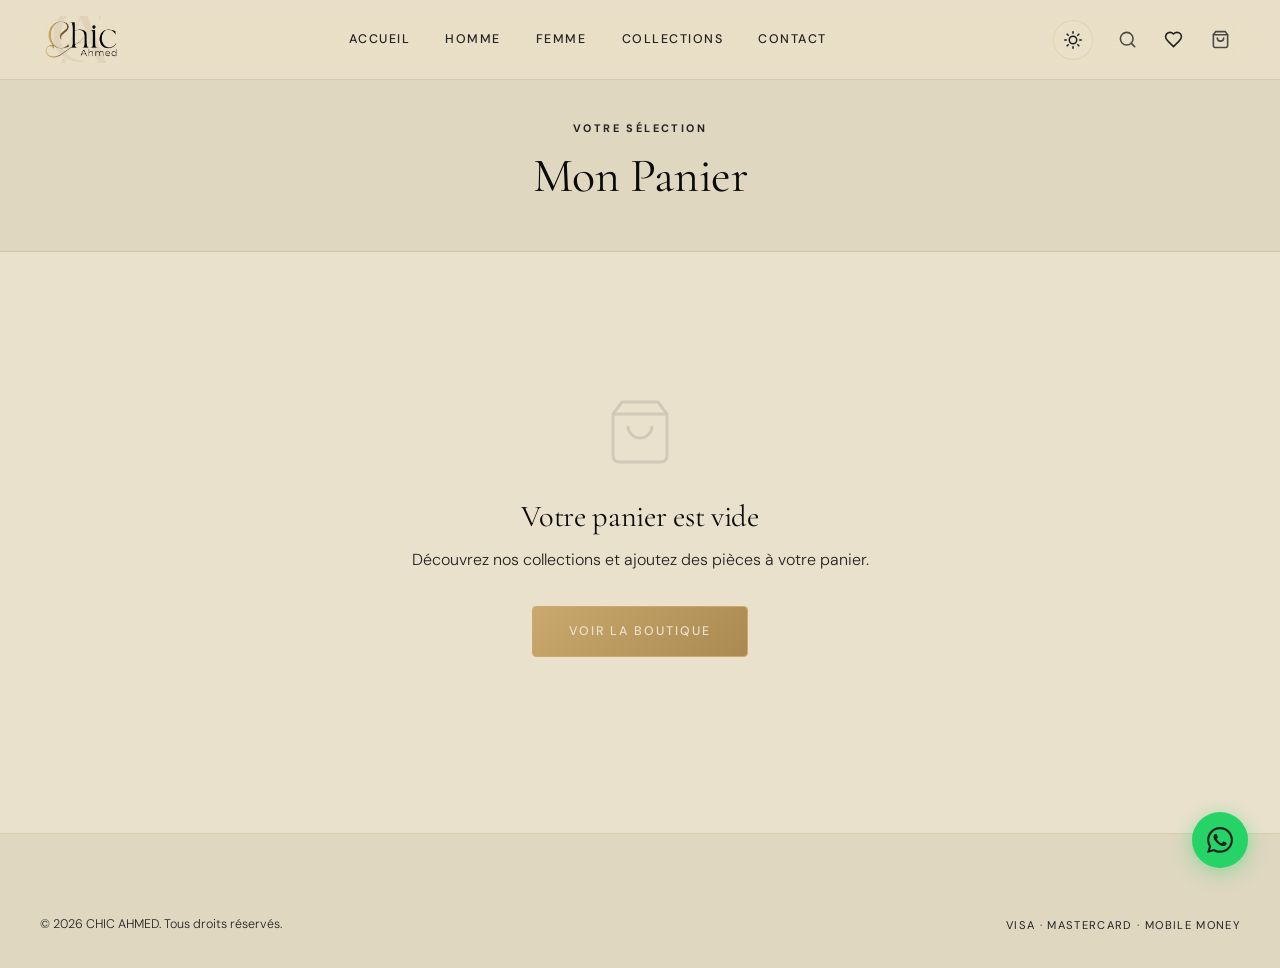
<file: panier.html>
<!DOCTYPE html>
<html lang="fr">
<head>
  <meta charset="UTF-8">
  <meta name="viewport" content="width=device-width, initial-scale=1.0">
  <meta name="description" content="Votre panier ChicAhmed — Consultez et validez vos articles. Livraison express, paiement sécurisé.">
  <title>Mon Panier | CHIC AHMED</title>
  <link rel="preconnect" href="https://fonts.googleapis.com">
  <link rel="preconnect" href="https://fonts.gstatic.com" crossorigin>
  <link rel="stylesheet" href="css/style.css">
  <link rel="stylesheet" href="css/pages.css">
  <link rel="stylesheet" href="css/responsive.css">
</head>
<body>

  <!-- HEADER -->
  <header class="header" id="header">
    <div class="container navbar">
      <button class="menu-toggle" aria-label="Menu"><span></span><span></span><span></span></button>
      <a href="index.html" class="logo">
        <img src="logo-dark.png" alt="ChicAhmed" class="logo-img logo-img-dark">
        <img src="logo-light.png" alt="ChicAhmed" class="logo-img logo-img-light">
      </a>
      <nav class="nav-links">
        <a href="index.html" class="nav-link">Accueil</a>
        <a href="boutique.html?gender=homme" class="nav-link">Homme</a>
        <a href="boutique.html?gender=femme" class="nav-link">Femme</a>
        <a href="boutique.html" class="nav-link">Collections</a>
        <a href="contact.html" class="nav-link">Contact</a>
      </nav>
      <div class="nav-actions">
        <button class="theme-toggle-btn nav-icon-btn" aria-label="Changer le thème">
          <svg class="theme-icon-moon" width="18" height="18" viewBox="0 0 24 24" fill="none" stroke="currentColor" stroke-width="2" stroke-linecap="round" stroke-linejoin="round"><path d="M21 12.79A9 9 0 1 1 11.21 3 7 7 0 0 0 21 12.79z"></path></svg>
          <svg class="theme-icon-sun" width="18" height="18" viewBox="0 0 24 24" fill="none" stroke="currentColor" stroke-width="2" stroke-linecap="round" stroke-linejoin="round"><circle cx="12" cy="12" r="5"></circle><line x1="12" y1="1" x2="12" y2="3"></line><line x1="12" y1="21" x2="12" y2="23"></line><line x1="4.22" y1="4.22" x2="5.64" y2="5.64"></line><line x1="18.36" y1="18.36" x2="19.78" y2="19.78"></line><line x1="1" y1="12" x2="3" y2="12"></line><line x1="21" y1="12" x2="23" y2="12"></line><line x1="4.22" y1="19.78" x2="5.64" y2="18.36"></line><line x1="18.36" y1="5.64" x2="19.78" y2="4.22"></line></svg>
        </button>
        <button class="nav-icon-btn" data-search-open aria-label="Rechercher">
          <svg width="19" height="19" viewBox="0 0 24 24" fill="none" stroke="currentColor" stroke-width="2" stroke-linecap="round"><circle cx="11" cy="11" r="8"/><line x1="21" y1="21" x2="16.65" y2="16.65"/></svg>
        </button>
        <a href="favoris.html" class="nav-icon-btn" style="position:relative" aria-label="Favoris">
          <svg width="19" height="19" viewBox="0 0 24 24" fill="none" stroke="currentColor" stroke-width="2" stroke-linecap="round"><path d="M19 14c1.49-1.46 3-3.21 3-5.5A5.5 5.5 0 0 0 16.5 3c-1.76 0-3 .5-4.5 2-1.5-1.5-2.74-2-4.5-2A5.5 5.5 0 0 0 2 8.5c0 2.3 1.5 4.05 3 5.5l7 7Z"/></svg>
          <span class="badge-count wishlist-badge">0</span>
        </a>
        <button class="nav-icon-btn active" onclick="window.location.href='panier.html'" style="position:relative" aria-label="Panier">
          <svg width="19" height="19" viewBox="0 0 24 24" fill="none" stroke="currentColor" stroke-width="2" stroke-linecap="round"><path d="M6 2L3 6v14a2 2 0 0 0 2 2h14a2 2 0 0 0 2-2V6L18 2H6z"/><line x1="3" y1="6" x2="21" y2="6"/><path d="M16 10a4 4 0 0 1-8 0"/></svg>
          <span class="badge-count cart-badge">0</span>
        </button>
      </div>
    </div>
  </header>

  <div class="mobile-overlay"></div>
  <nav class="mobile-nav">
    <button class="mobile-nav-close" aria-label="Fermer le menu">&times;</button>
    <div class="mobile-nav-links">
      <a href="index.html" class="mobile-nav-link">Accueil</a>
      <a href="boutique.html" class="mobile-nav-link">Boutique</a>
      <a href="contact.html" class="mobile-nav-link">Contact</a>
    </div>
  </nav>

  <div id="search-modal" class="search-modal">
    <div class="search-inner">
      <div class="search-close"><button id="search-close-btn">&times;</button></div>
      <div class="search-field">
        <svg width="22" height="22" viewBox="0 0 24 24" fill="none" stroke="currentColor" stroke-width="1.8" style="color:var(--text-400);flex-shrink:0"><circle cx="11" cy="11" r="8"/><line x1="21" y1="21" x2="16.65" y2="16.65"/></svg>
        <input type="text" id="search-input" class="search-input" placeholder="Rechercher…" autocomplete="off">
      </div>
      <div id="search-results" class="search-results"></div>
    </div>
  </div>

  <!-- PAGE HEADER -->
  <div class="page-header">
    <span class="page-header-tag">Votre sélection</span>
    <h1 class="page-header-title">Mon Panier</h1>
  </div>

  <!-- MAIN -->
  <main class="page-body">
    <div class="container">
      <div id="cart-page-content"></div>
    </div>
  </main>

  <!-- FOOTER -->
  <footer class="footer">
    <div class="container footer-bottom">
      <p class="copyright">© 2026 CHIC AHMED. Tous droits réservés.</p>
      <div class="payment-methods">VISA · MASTERCARD · MOBILE MONEY</div>
    </div>
  </footer>

  <script src="js/products.js"></script>
  <script src="js/app.js"></script>
  <script>
  document.addEventListener('DOMContentLoaded', renderCartPage);

  function renderCartPage() {
    const content = document.getElementById('cart-page-content');
    if (!content) return;

    const cart = getCart();
    const db = window.PRODUCTS || [];

    if (!cart.length) {
      content.innerHTML = `
        <div class="cart-empty-state">
          <svg width="72" height="72" viewBox="0 0 24 24" fill="none" stroke="currentColor" stroke-width="1">
            <path d="M6 2L3 6v14a2 2 0 0 0 2 2h14a2 2 0 0 0 2-2V6L18 2H6z"/>
            <line x1="3" y1="6" x2="21" y2="6"/>
            <path d="M16 10a4 4 0 0 1-8 0"/>
          </svg>
          <h3>Votre panier est vide</h3>
          <p>Découvrez nos collections et ajoutez des pièces à votre panier.</p>
          <a href="boutique.html" class="btn btn-primary">Voir la boutique</a>
        </div>`;
      return;
    }

    let subtotal = 0;
    const rows = cart.map(item => {
      const p = db.find(x => x.id === item.id);
      if (!p) return '';
      const lineTotal = p.price * item.quantity;
      subtotal += lineTotal;
      return `
        <div class="cart-table-row" id="page-cart-row-${item.id}">
          <div class="cart-product-info">
            <img class="cart-product-img" src="${p.images[0]}" alt="${p.name}" loading="lazy">
            <div>
              <a href="produit.html?id=${p.id}" class="cart-product-name">${p.name}</a>
              <span class="cart-product-meta">${item.size ? `Taille: ${item.size}` : ''}${item.color ? ` · ${item.color}` : ''}</span>
            </div>
          </div>
          <span class="cart-product-price">${formatPrice(p.price)}</span>
          <div class="cart-qty-ctrl">
            <button onclick="pageChangeQty('${item.id}', -1)">−</button>
            <span id="page-qty-${item.id}">${item.quantity}</span>
            <button onclick="pageChangeQty('${item.id}', 1)">+</button>
          </div>
          <span class="cart-product-total" id="page-total-${item.id}">${formatPrice(lineTotal)}</span>
          <button class="cart-remove-btn" onclick="pageRemoveItem('${item.id}')" aria-label="Supprimer">
            <svg width="15" height="15" viewBox="0 0 24 24" fill="none" stroke="currentColor" stroke-width="2"><line x1="18" y1="6" x2="6" y2="18"/><line x1="6" y1="6" x2="18" y2="18"/></svg>
          </button>
        </div>`;
    }).join('');

    const shipping = subtotal >= 50000 ? 0 : 5000;
    const total = subtotal + shipping;

    const waMsg = `Bonjour CHIC AHMED, je souhaite commander via WhatsApp (${cart.length} article${cart.length > 1 ? 's' : ''}, total: ${formatPrice(total)}).`;

    content.innerHTML = `
      <div class="cart-page-grid">
        <div>
          <div class="cart-table-header">
            <span>Produit</span>
            <span>Prix</span>
            <span>Quantité</span>
            <span>Total</span>
            <span></span>
          </div>
          ${rows}
          <div style="margin-top:1.5rem;display:flex;justify-content:space-between;align-items:center;flex-wrap:wrap;gap:1rem">
            <a href="boutique.html" class="btn btn-ghost" style="font-size:.75rem">
              ← Continuer mes achats
            </a>
          </div>
        </div>

        <div class="cart-summary">
          <h3>Résumé</h3>
          <div class="coupon-form">
            <input type="text" placeholder="Code promo…" id="coupon-input">
            <button onclick="applyCoupon()">Appliquer</button>
          </div>
          <div class="summary-row"><span>Sous-total</span><span id="page-subtotal">${formatPrice(subtotal)}</span></div>
          <div class="summary-row ${shipping === 0 ? 'free-shipping' : ''}">
            <span>Livraison</span>
            <span>${shipping === 0 ? '✓ Offerte' : formatPrice(shipping)}</span>
          </div>
          ${shipping > 0 ? `<div style="font-size:.72rem;color:var(--text-500);margin-top:-.5rem;margin-bottom:.5rem">Plus que ${formatPrice(50000 - subtotal)} pour la livraison offerte.</div>` : ''}
          <hr class="summary-divider">
          <div class="summary-total">
            <span class="total-label">Total TTC</span>
            <span class="total-amount" id="page-total-all">${formatPrice(total)}</span>
          </div>
          <button class="summary-checkout-btn">
            Procéder au paiement
          </button>
          <a href="https://wa.me/22890022197?text=${encodeURIComponent(waMsg)}" target="_blank" class="summary-wa-btn">
            <svg width="16" height="16" viewBox="0 0 24 24" fill="currentColor"><path d="M.057 24l1.687-6.163c-1.041-1.804-1.588-3.849-1.587-5.946.003-6.556 5.338-11.891 11.893-11.891 3.181.001 6.167 1.24 8.413 3.488 2.245 2.248 3.481 5.236 3.48 8.414-.003 6.557-5.338 11.892-11.893 11.892-1.99-.001-3.951-.5-5.688-1.448l-6.305 1.654z"/></svg>
            Commander via WhatsApp
          </a>
          <p class="summary-note">🔒 Paiement sécurisé · Retour 30j gratuit</p>
        </div>
      </div>`;
  }

  window.pageChangeQty = function(id, delta) {
    changeQty(id, delta);
    renderCartPage();
  };

  window.pageRemoveItem = function(id) {
    removeCartItem(id);
    renderCartPage();
  };

  window.applyCoupon = function() {
    const code = document.getElementById('coupon-input')?.value.trim().toUpperCase();
    if (code === 'CHIC10') {
      showToast('Code promo −10% appliqué !', '🎉');
    } else {
      showToast('Code promo invalide ou expiré', '⚠️');
    }
  };
  </script>
</body>
</html>
</file>
<file: css/style.css>
@import url('https://fonts.googleapis.com/css2?family=Cormorant+Garamond:ital,wght@0,300;0,400;0,500;0,600;0,700;1,300;1,400;1,500&family=DM+Sans:ital,opsz,wght@0,9..40,300;0,9..40,400;0,9..40,500;0,9..40,600;1,9..40,300&family=Playfair+Display:ital@1&display=swap');

/* ==========================================================================
   DESIGN SYSTEM — CHIC AHMED
   Dark Luxury Fashion Store
   ========================================================================== */
:root {
  /* === COULEURS === */
  --bg-0: #080808;
  --bg-1: #0f0f0f;
  --bg-2: #161616;
  --bg-3: #1e1e1e;
  --bg-4: #262626;
  --bg-hover: #2a2a2a;

  --gold-100: #f0ddb0;
  --gold-200: #e8c882;
  --gold-300: #c9a96e;
  --gold-400: #aa8a50;
  --gold-500: #8b6d34;

  --cream: #fcf9f2;
  --cream-dim: #e0d9cc;

  --text-100: #f5edd8; /* Warm champagne white */
  --text-200: #e0d9cc; /* Warm cream-gold text */
  --text-300: #b8af9f; /* Warm dim text */
  --text-400: #7a7266;
  --text-500: #423e38;

  --border-gold: rgba(201, 169, 110, 0.25);
  --border-subtle: rgba(255, 255, 255, 0.06);
  --border-light: rgba(255, 255, 255, 0.12);

  --success: #4ade80;
  --error: #f87171;
  --whatsapp: #25d366;

  /* === TYPOGRAPHIE === */
  --font-display: 'Cormorant Garamond', Georgia, serif;
  --font-body: 'DM Sans', -apple-system, sans-serif;
  --font-italic: 'Playfair Display', Georgia, serif;

  /* === LAYOUT === */
  --max-w: 1440px;
  --nav-h: 80px;
  --gutter: clamp(1rem, 4vw, 2.5rem);
  --radius-sm: 4px;
  --radius-md: 8px;
  --radius-lg: 16px;

  /* === EFFETS === */
  --ease-out: cubic-bezier(0.22, 1, 0.36, 1);
  --ease-in-out: cubic-bezier(0.65, 0, 0.35, 1);
  --transition: all 0.35s var(--ease-out);
  --transition-fast: all 0.18s ease-out;
  --transition-slow: all 0.6s var(--ease-out);

  /* Ombres */
  --shadow-sm: 0 2px 12px rgba(0, 0, 0, 0.4);
  --shadow-md: 0 8px 32px rgba(0, 0, 0, 0.5);
  --shadow-lg: 0 20px 60px rgba(0, 0, 0, 0.7);
  --shadow-gold: 0 0 40px rgba(201, 169, 110, 0.12);

  /* Glassmorphism */
  --glass: rgba(15, 15, 15, 0.75);
  --glass-border: rgba(201, 169, 110, 0.18);
}

/* ==========================================================================
   RESET & BASE
   ========================================================================== */
*, *::before, *::after {
  box-sizing: border-box;
  margin: 0;
  padding: 0;
}

html {
  font-size: 16px;
  scroll-behavior: smooth;
  -webkit-text-size-adjust: 100%;
}

body {
  font-family: var(--font-body);
  background-color: var(--bg-0);
  color: var(--text-200);
  line-height: 1.65;
  -webkit-font-smoothing: antialiased;
  -moz-osx-font-smoothing: grayscale;
  overflow-x: hidden;
}

a {
  color: inherit;
  text-decoration: none;
  transition: var(--transition-fast);
}

ul, ol { list-style: none; }

img, video {
  max-width: 100%;
  height: auto;
  display: block;
}

input, button, select, textarea {
  font-family: inherit;
  font-size: inherit;
  color: inherit;
  background: none;
  border: none;
  outline: none;
}

button { cursor: pointer; }

/* ==========================================================================
   TYPOGRAPHIE
   ========================================================================== */
h1, h2, h3, h4, h5, h6 {
  font-family: var(--font-display);
  font-weight: 400;
  line-height: 1.1;
  letter-spacing: -0.01em;
  color: var(--text-100);
}

h1 { font-size: clamp(2.8rem, 6vw, 5rem); font-weight: 300; }
h2 { font-size: clamp(2rem, 4vw, 3.2rem); }
h3 { font-size: clamp(1.3rem, 2.5vw, 1.9rem); }
h4 { font-size: 1.25rem; }

p {
  color: var(--text-300);
  font-weight: 300;
  line-height: 1.75;
}

.label {
  font-family: var(--font-body);
  font-size: 0.7rem;
  font-weight: 600;
  text-transform: uppercase;
  letter-spacing: 0.18em;
  color: var(--gold-300);
}

/* ==========================================================================
   LAYOUT
   ========================================================================== */
.container {
  width: 100%;
  max-width: var(--max-w);
  margin: 0 auto;
  padding: 0 var(--gutter);
}

.section {
  padding: clamp(5rem, 10vw, 9rem) 0;
}

.section-header {
  text-align: center;
  margin-bottom: clamp(2.5rem, 5vw, 4rem);
}

.section-header .label {
  display: block;
  margin-bottom: 1rem;
}

.section-header h2 {
  margin-bottom: 1rem;
}

.section-header p {
  max-width: 520px;
  margin: 0 auto;
  font-size: 0.95rem;
}

/* ==========================================================================
   BOUTONS
   ========================================================================== */
.btn {
  display: inline-flex;
  align-items: center;
  justify-content: center;
  gap: 0.6rem;
  padding: 0.9rem 2.2rem;
  font-family: var(--font-body);
  font-size: 0.78rem;
  font-weight: 500;
  text-transform: uppercase;
  letter-spacing: 0.16em;
  border-radius: var(--radius-sm);
  transition: var(--transition);
  border: 1px solid transparent;
  position: relative;
  overflow: hidden;
  white-space: nowrap;
}

/* Shimmer effect */
.btn::after {
  content: '';
  position: absolute;
  inset: 0;
  background: linear-gradient(105deg, transparent 40%, rgba(255,255,255,0.08) 50%, transparent 60%);
  transform: translateX(-100%);
  transition: transform 0.6s ease;
}
.btn:hover::after { transform: translateX(100%); }

.btn-primary {
  background: linear-gradient(135deg, var(--gold-300) 0%, var(--gold-200) 100%);
  color: var(--bg-0);
  border-color: var(--gold-300);
}
.btn-primary:hover {
  background: linear-gradient(135deg, var(--gold-200) 0%, var(--gold-100) 100%);
  transform: translateY(-2px);
  box-shadow: 0 8px 24px rgba(201, 169, 110, 0.35);
}

.btn-outline {
  background: transparent;
  color: var(--gold-200);
  border-color: var(--gold-300);
}
.btn-outline:hover {
  background: var(--gold-300);
  color: var(--bg-0);
  transform: translateY(-2px);
}

.btn-ghost {
  background: transparent;
  color: var(--text-200);
  border-color: var(--border-light);
}
.btn-ghost:hover {
  background: var(--bg-3);
  border-color: var(--border-gold);
  color: var(--gold-200);
}

.btn-dark {
  background: var(--bg-3);
  color: var(--text-100);
  border-color: var(--border-subtle);
}
.btn-dark:hover {
  background: var(--bg-4);
  border-color: var(--gold-400);
}

.btn-whatsapp {
  background: var(--whatsapp);
  color: #fff;
  border-color: var(--whatsapp);
}
.btn-whatsapp:hover {
  background: #128c7e;
  transform: translateY(-2px);
  box-shadow: 0 8px 20px rgba(37, 211, 102, 0.3);
}

/* ==========================================================================
   HEADER / NAVIGATION
   ========================================================================== */
.header {
  position: fixed;
  top: 0;
  left: 0;
  width: 100%;
  z-index: 1000;
  height: var(--nav-h);
  background: var(--glass);
  backdrop-filter: blur(20px) saturate(1.8);
  -webkit-backdrop-filter: blur(20px) saturate(1.8);
  border-bottom: 1px solid var(--glass-border);
  transition: var(--transition);
}

.header.scrolled {
  height: 64px;
  background: rgba(8, 8, 8, 0.95);
  border-bottom-color: var(--border-gold);
  box-shadow: 0 4px 30px rgba(0,0,0,0.5);
}

.navbar {
  height: 100%;
  display: flex;
  align-items: center;
  justify-content: space-between;
  gap: 2rem;
}

/* Logo */
.logo {
  font-family: var(--font-display);
  font-size: 1.65rem;
  font-weight: 600;
  letter-spacing: 0.08em;
  color: var(--text-100);
  flex-shrink: 0;
}

.logo span {
  color: var(--gold-300);
}

/* Nav Links Desktop */
.nav-links {
  display: flex;
  align-items: center;
  gap: 2.2rem;
}

.nav-link {
  font-size: 0.78rem;
  font-weight: 500;
  text-transform: uppercase;
  letter-spacing: 0.12em;
  color: var(--text-300);
  padding: 0.4rem 0;
  position: relative;
  transition: var(--transition-fast);
}

.nav-link::after {
  content: '';
  position: absolute;
  bottom: 0;
  left: 50%;
  transform: translateX(-50%);
  width: 0;
  height: 1px;
  background: linear-gradient(90deg, var(--gold-300), var(--gold-200));
  transition: width 0.3s var(--ease-out);
}

.nav-link:hover,
.nav-link.active {
  color: var(--gold-200);
}

.nav-link:hover::after,
.nav-link.active::after {
  width: 100%;
}

/* Nav Actions */
.nav-actions {
  display: flex;
  align-items: center;
  gap: 0.4rem;
}

.nav-icon-btn {
  position: relative;
  display: flex;
  align-items: center;
  justify-content: center;
  width: 40px;
  height: 40px;
  border-radius: var(--radius-md);
  color: var(--text-300);
  transition: var(--transition-fast);
}

.nav-icon-btn:hover {
  background: var(--bg-3);
  color: var(--gold-200);
}

.nav-icon-btn svg {
  flex-shrink: 0;
}

/* Badge */
.badge-count {
  position: absolute;
  top: 4px;
  right: 4px;
  background: var(--gold-300);
  color: var(--bg-0);
  font-size: 0.6rem;
  font-weight: 700;
  min-width: 16px;
  height: 16px;
  border-radius: 8px;
  display: none;
  align-items: center;
  justify-content: center;
  padding: 0 3px;
  font-family: var(--font-body);
}

/* Hamburger */
.menu-toggle {
  display: none;
  flex-direction: column;
  justify-content: center;
  gap: 5px;
  width: 40px;
  height: 40px;
  padding: 8px;
  border-radius: var(--radius-md);
  transition: var(--transition-fast);
}
.menu-toggle:hover { background: var(--bg-3); }

.menu-toggle span {
  display: block;
  height: 1.5px;
  background: var(--text-200);
  border-radius: 2px;
  transition: var(--transition);
  transform-origin: center;
}

.menu-toggle.open span:nth-child(1) { transform: translateY(6.5px) rotate(45deg); }
.menu-toggle.open span:nth-child(2) { opacity: 0; transform: scaleX(0); }
.menu-toggle.open span:nth-child(3) { transform: translateY(-6.5px) rotate(-45deg); }

/* Mobile Nav */
.mobile-overlay {
  position: fixed;
  inset: 0;
  background: rgba(0,0,0,0.7);
  backdrop-filter: blur(4px);
  opacity: 0;
  visibility: hidden;
  z-index: 998;
  transition: var(--transition);
}
.mobile-overlay.active { opacity: 1; visibility: visible; }

.mobile-nav {
  position: fixed;
  top: 0;
  right: -340px;
  width: 320px;
  height: 100dvh;
  background: var(--bg-1);
  border-left: 1px solid var(--border-gold);
  z-index: 999;
  padding: calc(var(--nav-h) + 2rem) 2rem 2rem;
  display: flex;
  flex-direction: column;
  transition: right 0.4s var(--ease-out);
  overflow-y: auto;
}
.mobile-nav.active { right: 0; }

.mobile-nav-links {
  display: flex;
  flex-direction: column;
  gap: 0.25rem;
  margin-bottom: 2rem;
}

.mobile-nav-link {
  display: block;
  padding: 0.9rem 0;
  font-size: 1.1rem;
  font-family: var(--font-display);
  font-weight: 400;
  color: var(--text-200);
  border-bottom: 1px solid var(--border-subtle);
  transition: var(--transition-fast);
}
.mobile-nav-link:hover { color: var(--gold-200); padding-left: 0.5rem; }

.mobile-nav-actions {
  display: flex;
  gap: 1rem;
  padding-top: 1.5rem;
  margin-top: auto;
}

/* ==========================================================================
   SEARCH MODAL
   ========================================================================== */
.search-modal {
  position: fixed;
  top: -100%;
  left: 0;
  width: 100%;
  z-index: 1100;
  background: var(--bg-1);
  border-bottom: 1px solid var(--border-gold);
  box-shadow: var(--shadow-lg);
  padding: 3rem 0 2rem;
  transition: top 0.4s var(--ease-out);
}
.search-modal.active { top: 0; }

.search-inner {
  max-width: 680px;
  margin: 0 auto;
  padding: 0 var(--gutter);
  position: relative;
}

.search-field {
  display: flex;
  align-items: center;
  gap: 1rem;
  border-bottom: 1.5px solid var(--border-light);
  padding-bottom: 0.75rem;
  transition: border-color 0.3s;
}
.search-field:focus-within { border-color: var(--gold-300); }

.search-input {
  flex: 1;
  font-size: 1.4rem;
  font-family: var(--font-display);
  font-weight: 300;
  color: var(--text-100);
  background: none;
}
.search-input::placeholder { color: var(--text-400); }

.search-close {
  color: var(--text-400);
  font-size: 1.6rem;
  line-height: 1;
  margin-bottom: 1.5rem;
  display: flex;
  justify-content: flex-end;
}
.search-close button {
  color: var(--text-400);
  font-size: 1.8rem;
  transition: color 0.2s;
}
.search-close button:hover { color: var(--text-100); }

.search-results {
  position: absolute;
  top: calc(100% + 1rem);
  left: var(--gutter);
  right: var(--gutter);
  background: var(--bg-2);
  border: 1px solid var(--border-gold);
  border-radius: var(--radius-md);
  overflow: hidden;
  box-shadow: var(--shadow-md);
  display: none;
  z-index: 10;
}
.search-results.active { display: block; }

.search-result-item {
  display: flex;
  align-items: center;
  gap: 1rem;
  padding: 0.75rem 1.25rem;
  border-bottom: 1px solid var(--border-subtle);
  transition: background 0.2s;
}
.search-result-item:last-child { border-bottom: none; }
.search-result-item:hover { background: var(--bg-3); }

.search-result-item img {
  width: 44px;
  height: 56px;
  object-fit: cover;
  border-radius: var(--radius-sm);
}

.search-result-name {
  font-size: 0.85rem;
  font-weight: 500;
  color: var(--text-100);
}
.search-result-price { font-size: 0.78rem; color: var(--gold-300); margin-top: 2px; }

/* ==========================================================================
   CART SIDEBAR
   ========================================================================== */
.cart-overlay {
  position: fixed;
  inset: 0;
  background: rgba(0,0,0,0.65);
  backdrop-filter: blur(4px);
  opacity: 0;
  visibility: hidden;
  z-index: 1090;
  transition: var(--transition);
}
.cart-overlay.active { opacity: 1; visibility: visible; }

.cart-sidebar {
  position: fixed;
  top: 0;
  right: -460px;
  width: 440px;
  max-width: 100vw;
  height: 100dvh;
  background: var(--bg-1);
  border-left: 1px solid var(--border-gold);
  z-index: 1091;
  display: flex;
  flex-direction: column;
  transition: right 0.4s var(--ease-out);
}
.cart-sidebar.active { right: 0; }

.cart-header {
  padding: 1.75rem 2rem;
  border-bottom: 1px solid var(--border-subtle);
  display: flex;
  align-items: center;
  justify-content: space-between;
  flex-shrink: 0;
}

.cart-header h3 {
  font-size: 1.1rem;
  letter-spacing: 0.08em;
}

.cart-close {
  width: 36px;
  height: 36px;
  display: flex;
  align-items: center;
  justify-content: center;
  border-radius: var(--radius-md);
  color: var(--text-300);
  transition: var(--transition-fast);
}
.cart-close:hover { background: var(--bg-3); color: var(--text-100); }

.cart-items {
  flex: 1;
  overflow-y: auto;
  padding: 1.25rem 2rem;
  display: flex;
  flex-direction: column;
  gap: 1.25rem;
}

/* Custom scrollbar for cart */
.cart-items::-webkit-scrollbar { width: 4px; }
.cart-items::-webkit-scrollbar-track { background: transparent; }
.cart-items::-webkit-scrollbar-thumb { background: var(--bg-4); border-radius: 2px; }

.cart-item {
  display: flex;
  gap: 1rem;
  align-items: flex-start;
}

.cart-item-img {
  width: 72px;
  height: 90px;
  object-fit: cover;
  border-radius: var(--radius-sm);
  flex-shrink: 0;
  background: var(--bg-3);
}

.cart-item-info { flex: 1; min-width: 0; }

.cart-item-name {
  font-size: 0.85rem;
  font-weight: 500;
  color: var(--text-100);
  line-height: 1.35;
  margin-bottom: 0.25rem;
}

.cart-item-meta {
  font-size: 0.75rem;
  color: var(--text-400);
  margin-bottom: 0.6rem;
}

.cart-item-price {
  font-size: 0.9rem;
  color: var(--gold-300);
  font-weight: 500;
}

.cart-item-controls {
  display: flex;
  align-items: center;
  gap: 0.5rem;
  margin-top: 0.5rem;
}

.qty-btn {
  width: 26px;
  height: 26px;
  border-radius: var(--radius-sm);
  border: 1px solid var(--border-subtle);
  color: var(--text-300);
  display: flex;
  align-items: center;
  justify-content: center;
  font-size: 1rem;
  transition: var(--transition-fast);
}
.qty-btn:hover { border-color: var(--gold-400); color: var(--gold-200); }

.qty-value {
  font-size: 0.85rem;
  min-width: 20px;
  text-align: center;
  color: var(--text-100);
}

.cart-item-remove {
  color: var(--text-400);
  font-size: 0.7rem;
  text-transform: uppercase;
  letter-spacing: 0.1em;
  transition: color 0.2s;
}
.cart-item-remove:hover { color: var(--error); }

.cart-empty {
  flex: 1;
  display: flex;
  flex-direction: column;
  align-items: center;
  justify-content: center;
  gap: 1rem;
  color: var(--text-400);
  text-align: center;
  padding: 2rem;
}

.cart-empty svg { opacity: 0.3; }
.cart-empty p { font-size: 0.9rem; }

.cart-footer {
  padding: 1.5rem 2rem;
  border-top: 1px solid var(--border-subtle);
  flex-shrink: 0;
}

.cart-subtotal {
  display: flex;
  justify-content: space-between;
  align-items: center;
  margin-bottom: 1.25rem;
}

.cart-subtotal span:first-child {
  font-size: 0.8rem;
  text-transform: uppercase;
  letter-spacing: 0.12em;
  color: var(--text-400);
}

.cart-subtotal-price {
  font-size: 1.1rem;
  font-family: var(--font-display);
  color: var(--gold-200);
}

.cart-footer .btn {
  width: 100%;
  margin-bottom: 0.75rem;
}

.cart-note {
  font-size: 0.72rem;
  text-align: center;
  color: var(--text-400);
}

/* ==========================================================================
   TOAST NOTIFICATIONS
   ========================================================================== */
.toast-container {
  position: fixed;
  bottom: 2rem;
  left: 50%;
  transform: translateX(-50%);
  z-index: 9999;
  display: flex;
  flex-direction: column;
  gap: 0.75rem;
  align-items: center;
  pointer-events: none;
}

.toast {
  display: flex;
  align-items: center;
  gap: 0.75rem;
  padding: 0.85rem 1.5rem;
  background: var(--bg-3);
  border: 1px solid var(--border-gold);
  border-radius: var(--radius-md);
  box-shadow: var(--shadow-md);
  font-size: 0.85rem;
  color: var(--text-100);
  white-space: nowrap;
  animation: toastIn 0.4s var(--ease-out) forwards;
  pointer-events: all;
}

.toast.out { animation: toastOut 0.3s ease-in forwards; }
.toast-icon { color: var(--gold-300); flex-shrink: 0; }

@keyframes toastIn {
  from { opacity: 0; transform: translateY(20px) scale(0.95); }
  to { opacity: 1; transform: translateY(0) scale(1); }
}

@keyframes toastOut {
  from { opacity: 1; transform: translateY(0); }
  to { opacity: 0; transform: translateY(10px); }
}

/* ==========================================================================
   PRODUCT CARDS (PARTAGÉ)
   ========================================================================== */
.products-grid {
  display: grid;
  grid-template-columns: repeat(4, 1fr);
  gap: 2rem 1.5rem;
}

.product-card {
  display: flex;
  flex-direction: column;
  position: relative;
}

.product-img-wrap {
  position: relative;
  aspect-ratio: 3 / 4;
  overflow: hidden;
  border-radius: var(--radius-sm);
  background: var(--bg-2);
  margin-bottom: 1.1rem;
}

.product-img-primary,
.product-img-secondary {
  position: absolute;
  inset: 0;
  width: 100%;
  height: 100%;
  object-fit: cover;
  transition: opacity 0.7s var(--ease-out), transform 0.9s var(--ease-out);
}

.product-img-secondary { opacity: 0; }

.product-card:hover .product-img-primary {
  transform: scale(1.06);
  opacity: 0;
}
.product-card:hover .product-img-secondary {
  opacity: 1;
  transform: scale(1.06);
}

/* Badges */
.product-badges {
  position: absolute;
  top: 0.75rem;
  left: 0.75rem;
  display: flex;
  flex-direction: column;
  gap: 0.4rem;
  z-index: 3;
}

.p-badge {
  font-size: 0.62rem;
  font-weight: 700;
  text-transform: uppercase;
  letter-spacing: 0.08em;
  padding: 0.3rem 0.65rem;
  border-radius: 2px;
}

.p-badge-new { background: var(--gold-300); color: var(--bg-0); }
.p-badge-sale { background: #c0392b; color: #fff; }
.p-badge-hot { background: var(--bg-3); color: var(--gold-200); border: 1px solid var(--border-gold); }

/* Wishlist btn */
.product-wishlist-btn {
  position: absolute;
  top: 0.75rem;
  right: 0.75rem;
  z-index: 3;
  width: 36px;
  height: 36px;
  border-radius: 50%;
  background: rgba(8,8,8,0.6);
  backdrop-filter: blur(8px);
  display: flex;
  align-items: center;
  justify-content: center;
  color: var(--text-300);
  transition: var(--transition-fast);
  opacity: 0;
  transform: scale(0.8);
}

.product-card:hover .product-wishlist-btn {
  opacity: 1;
  transform: scale(1);
}

.product-wishlist-btn:hover,
.product-wishlist-btn.active {
  background: var(--gold-300);
  color: var(--bg-0);
}

.product-wishlist-btn.active svg {
  fill: var(--bg-0);
}

/* Action Overlay */
.product-action-overlay {
  position: absolute;
  bottom: 0;
  left: 0;
  right: 0;
  padding: 0 0.75rem 0.75rem;
  display: flex;
  gap: 0.4rem;
  transform: translateY(100%);
  transition: transform 0.4s var(--ease-out);
  z-index: 3;
}

.product-card:hover .product-action-overlay {
  transform: translateY(0);
}

.product-add-btn {
  flex: 1;
  padding: 0.65rem 0.5rem;
  background: rgba(8,8,8,0.88);
  backdrop-filter: blur(12px);
  color: var(--text-100);
  font-size: 0.72rem;
  font-weight: 600;
  text-transform: uppercase;
  letter-spacing: 0.12em;
  border-radius: var(--radius-sm);
  border: 1px solid var(--border-gold);
  transition: var(--transition-fast);
}
.product-add-btn:hover {
  background: var(--gold-300);
  color: var(--bg-0);
}

.product-icon-btn {
  width: 40px;
  height: 40px;
  background: rgba(8,8,8,0.88);
  backdrop-filter: blur(12px);
  color: var(--text-200);
  border-radius: var(--radius-sm);
  border: 1px solid var(--border-subtle);
  display: flex;
  align-items: center;
  justify-content: center;
  transition: var(--transition-fast);
  flex-shrink: 0;
}
.product-icon-btn:hover { border-color: var(--border-gold); color: var(--gold-200); }
.product-icon-btn.whatsapp:hover { background: var(--whatsapp); color: #fff; border-color: var(--whatsapp); }

/* Product Info */
.product-info { padding: 0 0.1rem; }

.product-cat {
  font-size: 0.68rem;
  font-weight: 600;
  text-transform: uppercase;
  letter-spacing: 0.14em;
  color: var(--gold-400);
  margin-bottom: 0.35rem;
}

.product-name {
  font-family: var(--font-display);
  font-size: 1rem;
  font-weight: 400;
  color: var(--text-100);
  line-height: 1.3;
  margin-bottom: 0.5rem;
  display: block;
  transition: color 0.2s;
}
.product-name:hover { color: var(--gold-200); }

.product-rating {
  display: flex;
  align-items: center;
  gap: 0.35rem;
  margin-bottom: 0.5rem;
}

.stars {
  display: flex;
  gap: 1px;
  color: var(--gold-300);
}
.stars svg { width: 11px; height: 11px; fill: currentColor; }

.rating-count {
  font-size: 0.72rem;
  color: var(--text-400);
}

.product-prices {
  display: flex;
  align-items: center;
  gap: 0.6rem;
}

.price-new {
  font-size: 1rem;
  font-weight: 600;
  color: var(--text-100);
}

.price-old {
  font-size: 0.85rem;
  color: var(--text-400);
  text-decoration: line-through;
}

/* ==========================================================================
   TICKER (BANDE DÉFILANTE)
   ========================================================================== */
.ticker {
  background: linear-gradient(90deg, var(--gold-500), var(--gold-400), var(--gold-300), var(--gold-400), var(--gold-500));
  background-size: 200% auto;
  animation: tickerBg 4s linear infinite;
  padding: 0.55rem 0;
  overflow: hidden;
  position: relative;
  z-index: 999;
}

@keyframes tickerBg {
  0% { background-position: 0% center; }
  100% { background-position: 200% center; }
}

.ticker-track {
  display: flex;
  animation: tickerScroll 22s linear infinite;
  white-space: nowrap;
}

.ticker-track span {
  font-size: 0.72rem;
  font-weight: 600;
  text-transform: uppercase;
  letter-spacing: 0.18em;
  color: var(--bg-0);
  padding: 0 3rem;
  flex-shrink: 0;
}

@keyframes tickerScroll {
  from { transform: translateX(0); }
  to { transform: translateX(-50%); }
}

/* ==========================================================================
   FOOTER
   ========================================================================== */
.footer {
  background: var(--bg-1);
  border-top: 1px solid var(--border-gold);
  padding: 5rem 0 2rem;
}

.footer-grid {
  display: grid;
  grid-template-columns: 2fr 1fr 1fr 1.5fr;
  gap: 4rem;
  margin-bottom: 4rem;
  padding-bottom: 3rem;
  border-bottom: 1px solid var(--border-subtle);
}

.footer-logo {
  display: block;
  margin-bottom: 1.25rem;
}

.footer-brand p {
  font-size: 0.88rem;
  line-height: 1.8;
  margin-bottom: 1.75rem;
}

.footer-socials {
  display: flex;
  gap: 0.75rem;
}

.social-btn {
  width: 38px;
  height: 38px;
  border-radius: 50%;
  background: var(--bg-3);
  border: 1px solid var(--border-subtle);
  display: flex;
  align-items: center;
  justify-content: center;
  color: var(--text-300);
  transition: var(--transition-fast);
}

.social-btn:hover {
  background: var(--gold-300);
  color: var(--bg-0);
  border-color: var(--gold-300);
  transform: translateY(-3px);
}

.footer-col h4 {
  font-family: var(--font-body);
  font-size: 0.72rem;
  font-weight: 600;
  text-transform: uppercase;
  letter-spacing: 0.18em;
  color: var(--gold-300);
  margin-bottom: 1.5rem;
}

.footer-links {
  display: flex;
  flex-direction: column;
  gap: 0.85rem;
}

.footer-links a {
  font-size: 0.88rem;
  color: var(--text-400);
  transition: var(--transition-fast);
}

.footer-links a:hover {
  color: var(--gold-200);
  padding-left: 4px;
}

/* Newsletter footer */
.footer-newsletter-form {
  display: flex;
  gap: 0;
  margin-top: 1rem;
  border: 1px solid var(--border-gold);
  border-radius: var(--radius-sm);
  overflow: hidden;
}

.footer-newsletter-input {
  flex: 1;
  padding: 0.75rem 1rem;
  font-size: 0.82rem;
  color: var(--text-100);
  background: var(--bg-2);
}
.footer-newsletter-input::placeholder { color: var(--text-400); }

.footer-newsletter-btn {
  padding: 0.75rem 1.25rem;
  background: var(--gold-300);
  color: var(--bg-0);
  font-size: 0.72rem;
  font-weight: 700;
  text-transform: uppercase;
  letter-spacing: 0.14em;
  transition: background 0.2s;
  flex-shrink: 0;
}
.footer-newsletter-btn:hover { background: var(--gold-200); }

.footer-bottom {
  display: flex;
  align-items: center;
  justify-content: space-between;
  gap: 2rem;
  flex-wrap: wrap;
}

.copyright {
  font-size: 0.78rem;
  color: var(--text-400);
}

.payment-methods {
  font-size: 0.7rem;
  letter-spacing: 0.12em;
  color: var(--text-400);
  text-transform: uppercase;
}

/* ==========================================================================
   WHATSAPP FLOATING
   ========================================================================== */
.wa-float {
  position: fixed;
  bottom: 2rem;
  right: 2rem;
  z-index: 900;
  width: 56px;
  height: 56px;
  background: var(--whatsapp);
  border-radius: 50%;
  display: flex;
  align-items: center;
  justify-content: center;
  box-shadow: 0 4px 20px rgba(37, 211, 102, 0.45);
  color: #fff;
  transition: var(--transition);
  animation: waPulse 2.5s ease-in-out infinite;
}

.wa-float:hover {
  transform: scale(1.12) translateY(-3px);
  box-shadow: 0 8px 30px rgba(37, 211, 102, 0.55);
  animation: none;
}

@keyframes waPulse {
  0%, 100% { box-shadow: 0 4px 20px rgba(37, 211, 102, 0.45); }
  50% { box-shadow: 0 4px 30px rgba(37, 211, 102, 0.7); }
}

/* ==========================================================================
   SCROLL REVEAL
   ========================================================================== */
.reveal {
  opacity: 0;
  transform: translateY(32px);
  transition: opacity 0.75s var(--ease-out), transform 0.75s var(--ease-out);
}

.reveal.revealed {
  opacity: 1;
  transform: translateY(0);
}

.reveal-delay-1 { transition-delay: 0.1s; }
.reveal-delay-2 { transition-delay: 0.2s; }
.reveal-delay-3 { transition-delay: 0.3s; }
.reveal-delay-4 { transition-delay: 0.4s; }

/* ==========================================================================
   UTILITIES
   ========================================================================== */
.sr-only {
  position: absolute;
  width: 1px;
  height: 1px;
  margin: -1px;
  overflow: hidden;
  clip: rect(0,0,0,0);
  border: 0;
}

.text-gold { color: var(--gold-300); }
.text-center { text-align: center; }
.italic { font-style: italic; }

/* Scrollbar */
::-webkit-scrollbar { width: 6px; height: 6px; }
::-webkit-scrollbar-track { background: var(--bg-1); }
::-webkit-scrollbar-thumb { background: var(--bg-4); border-radius: 3px; }
::-webkit-scrollbar-thumb:hover { background: var(--gold-500); }

/* Selection */
::selection {
  background: rgba(201, 169, 110, 0.25);
  color: var(--gold-100);
}

/* ==========================================================================
   THEME SWITCHING (LIGHT THEME OVERRIDES)
   ========================================================================== */
body.light-theme {
  --bg-0: #eae1cc;       /* Warm champagne gold background */
  --bg-1: #dfd7c0;
  --bg-2: #d4cbb2;
  --bg-3: #c9bfa5;
  --bg-4: #beb498;
  --bg-hover: #d2c8b0;
  
  --text-100: #080808;   /* Black text */
  --text-200: #1a1a1a;
  --text-300: #4a4845;
  --text-400: #706c66;
  --text-500: #b0aca6;
  
  --border-subtle: rgba(0, 0, 0, 0.08);
  --border-light: rgba(0, 0, 0, 0.15);
  
  --cream: #080808;
  --cream-dim: #3a3835;
  --glass: rgba(234, 225, 204, 0.85);
  --glass-border: rgba(160, 132, 79, 0.25);
  
  /* Gold adjustments for contrast */
  --gold-100: #8b6d34;
  --gold-200: #aa8a50;
  --gold-400: #e8c882;
}

/* Header scrolled and button hover overrides for Light Theme */
body.light-theme .header.scrolled {
  background: rgba(234, 225, 204, 0.98) !important;
  border-bottom-color: rgba(160, 132, 79, 0.4) !important;
}
body.light-theme .nav-icon-btn:hover {
  background: rgba(0, 0, 0, 0.06) !important;
}

/* Complete Text & Typography Visibility Overrides for Light Theme */
body.light-theme {
  color: #111111 !important;
}

body.light-theme h1,
body.light-theme h2,
body.light-theme h3,
body.light-theme h4,
body.light-theme h5,
body.light-theme h6,
body.light-theme .section-title,
body.light-theme .product-name,
body.light-theme .product-title,
body.light-theme .cart-title,
body.light-theme .page-title,
body.light-theme .why-title,
body.light-theme .welcome-title,
body.light-theme .footer-col h4,
body.light-theme .hero-title {
  color: #0a0a0a !important;
}

body.light-theme p,
body.light-theme span,
body.light-theme div:not(.logo-img):not(.social-btn),
body.light-theme li,
body.light-theme a:not(.btn):not(.social-btn):not(.logo),
body.light-theme .section-sub,
body.light-theme .product-desc,
body.light-theme .why-card p,
body.light-theme .testimonial-quote,
body.light-theme .testimonial-author span,
body.light-theme .footer p,
body.light-theme .footer a,
body.light-theme .footer-bottom p,
body.light-theme .mobile-nav-link,
body.light-theme .contact-info-item p,
body.light-theme .contact-info-item span,
body.light-theme .form-group label,
body.light-theme .form-group input,
body.light-theme .form-group textarea,
body.light-theme .newsletter-text,
body.light-theme .stat-label {
  color: #222222 !important;
}

body.light-theme .form-group input::placeholder,
body.light-theme .form-group textarea::placeholder,
body.light-theme .newsletter-field input::placeholder {
  color: #666666 !important;
}

body.light-theme .stat-number,
body.light-theme .product-price,
body.light-theme .price,
body.light-theme .section-tag,
body.light-theme .welcome-ornament {
  color: #8b6d34 !important;
}

body.light-theme .why-card,
body.light-theme .testimonial-card,
body.light-theme .product-card,
body.light-theme .cat-card,
body.light-theme .contact-form,
body.light-theme .contact-info-card,
body.light-theme .welcome-box,
body.light-theme .cart-sidebar,
body.light-theme .mobile-nav {
  background: rgba(255, 255, 255, 0.75) !important;
  border-color: rgba(160, 132, 79, 0.3) !important;
  color: #111111 !important;
}

body.light-theme .social-btn {
  background: rgba(0, 0, 0, 0.06) !important;
  color: #111111 !important;
  border-color: rgba(160, 132, 79, 0.3) !important;
}

body.light-theme .social-btn:hover {
  background: #8b6d34 !important;
  color: #ffffff !important;
}

/* Logo visibility */
.logo-img-dark {
  display: none !important;
}
.logo-img-light {
  display: block !important;
}

body.light-theme .logo-img-dark {
  display: block !important;
}
body.light-theme .logo-img-light {
  display: none !important;
}

.logo-img {
  height: 48px;
  width: auto;
  max-width: 190px;
  object-fit: contain;
  transition: opacity 0.3s ease, transform 0.3s ease;
}

.logo:hover .logo-img {
  transform: scale(1.03);
  opacity: 0.8;
}

@media (max-width: 768px) {
  .logo-img {
    height: 38px;
    max-width: 140px;
  }
}

/* Footer & Auth logo adjustments */
.footer-logo .logo-img,
.auth-logo .logo-img {
  height: 36px;
}

/* Theme Toggle Button Styling */
.theme-toggle-btn {
  display: flex;
  align-items: center;
  justify-content: center;
  width: 40px;
  height: 40px;
  border-radius: 50%;
  color: var(--text-200);
  border: 1px solid var(--border-gold);
  background: rgba(255, 255, 255, 0.03);
  cursor: pointer;
  transition: var(--transition-fast);
  margin-right: 0.5rem;
}
.theme-toggle-btn:hover {
  background: rgba(201, 169, 110, 0.1);
  color: var(--gold-300);
  border-color: var(--gold-300);
}

/* Toggle icon display */
.theme-toggle-btn .theme-icon-sun {
  display: none;
}
.theme-toggle-btn .theme-icon-moon {
  display: block;
}

body.light-theme .theme-toggle-btn .theme-icon-sun {
  display: block;
}
body.light-theme .theme-toggle-btn .theme-icon-moon {
  display: none;
}

/* ==========================================================================
   TIKTOK PRÊT-À-PORTER BANNER & SECTION
   ========================================================================== */
.tiktok-section {
  padding: 4rem 0;
  position: relative;
}

.tiktok-card {
  background: linear-gradient(135deg, rgba(20, 20, 20, 0.95), rgba(10, 10, 10, 0.98));
  border: 1px solid var(--gold-300);
  border-radius: var(--radius-lg);
  padding: clamp(2rem, 5vw, 3.5rem) clamp(1.5rem, 4vw, 3rem);
  text-align: center;
  position: relative;
  overflow: hidden;
  box-shadow: 0 15px 50px rgba(0, 0, 0, 0.5), 0 0 30px rgba(201, 169, 110, 0.12);
}

.tiktok-card::before {
  content: '';
  position: absolute;
  top: -50%;
  left: -50%;
  width: 200%;
  height: 200%;
  background: radial-gradient(circle at center, rgba(201, 169, 110, 0.12) 0%, transparent 60%);
  pointer-events: none;
}

.tiktok-badge {
  display: inline-flex;
  align-items: center;
  gap: 0.5rem;
  background: rgba(201, 169, 110, 0.15);
  color: var(--gold-200);
  border: 1px solid rgba(201, 169, 110, 0.3);
  padding: 0.4rem 1.2rem;
  border-radius: 50px;
  font-size: 0.78rem;
  font-weight: 600;
  letter-spacing: 0.1em;
  text-transform: uppercase;
  margin-bottom: 1.25rem;
}

.tiktok-title {
  font-family: var(--font-display);
  font-size: clamp(1.8rem, 4vw, 2.8rem);
  color: var(--text-100);
  margin-bottom: 1.5rem;
  line-height: 1.2;
}

.btn-tiktok {
  display: inline-flex;
  align-items: center;
  justify-content: center;
  gap: 0.75rem;
  background: linear-gradient(135deg, #000000, #1a1a1a);
  color: #ffffff !important;
  border: 1px solid var(--gold-300);
  padding: 1rem 2.2rem;
  border-radius: 50px;
  font-size: 0.92rem;
  font-weight: 600;
  letter-spacing: 0.05em;
  text-decoration: none;
  transition: all 0.35s ease;
  box-shadow: 0 6px 20px rgba(0, 0, 0, 0.4), 0 0 15px rgba(201, 169, 110, 0.2);
  margin-bottom: 1.5rem;
}

.btn-tiktok:hover {
  background: linear-gradient(135deg, var(--gold-300), var(--gold-200));
  color: #080808 !important;
  border-color: var(--gold-200);
  transform: translateY(-3px);
  box-shadow: 0 10px 30px rgba(201, 169, 110, 0.4);
}

.tiktok-description {
  font-size: clamp(0.92rem, 2vw, 1.08rem);
  color: var(--text-200);
  max-width: 750px;
  margin: 0 auto;
  line-height: 1.75;
  background: rgba(255, 255, 255, 0.03);
  padding: 1.25rem 1.75rem;
  border-radius: var(--radius-md);
  border: 1px solid rgba(201, 169, 110, 0.15);
}

body.light-theme .tiktok-card {
  background: linear-gradient(135deg, rgba(245, 237, 216, 0.98), rgba(234, 225, 204, 0.95));
  border-color: rgba(160, 132, 79, 0.35);
  box-shadow: 0 15px 40px rgba(0, 0, 0, 0.08);
}

body.light-theme .tiktok-title {
  color: #111111;
}

body.light-theme .tiktok-description {
  color: #222222;
  background: rgba(0, 0, 0, 0.03);
  border-color: rgba(160, 132, 79, 0.2);
}

/* ==========================================================================
   BOUTIQUE PHYSIQUE SHOWROOM SECTION
   ========================================================================== */
.store-section {
  padding: 5rem 0;
  position: relative;
}

.store-grid {
  display: grid;
  grid-template-columns: 1fr;
  gap: 3rem;
  align-items: center;
}

@media (min-width: 900px) {
  .store-grid {
    grid-template-columns: 1.1fr 0.9fr;
  }
}

.store-image-wrap {
  position: relative;
  border-radius: var(--radius-lg);
  overflow: hidden;
  box-shadow: 0 20px 50px rgba(0, 0, 0, 0.5), 0 0 30px rgba(201, 169, 110, 0.15);
  border: 1px solid var(--border-gold);
}

.store-image {
  width: 100%;
  max-height: 520px;
  object-fit: cover;
  display: block;
  transition: transform 0.6s ease;
}

.store-image-wrap:hover .store-image {
  transform: scale(1.03);
}

.store-badge {
  position: absolute;
  bottom: 1.5rem;
  left: 1.5rem;
  display: inline-flex;
  align-items: center;
  gap: 0.5rem;
  background: rgba(10, 10, 10, 0.85);
  backdrop-filter: blur(10px);
  color: var(--gold-200);
  border: 1px solid var(--border-gold);
  padding: 0.6rem 1.2rem;
  border-radius: 50px;
  font-size: 0.85rem;
  font-weight: 600;
}

.store-content {
  display: flex;
  flex-direction: column;
  gap: 1.25rem;
}

.store-desc {
  font-size: 1.05rem;
  line-height: 1.7;
  color: var(--text-200);
}

.store-details {
  display: flex;
  flex-direction: column;
  gap: 1rem;
  background: rgba(255, 255, 255, 0.03);
  border: 1px solid rgba(201, 169, 110, 0.2);
  border-radius: var(--radius-md);
  padding: 1.25rem 1.5rem;
}

.store-detail-item {
  display: flex;
  align-items: flex-start;
  gap: 0.85rem;
  color: var(--text-200);
}

.store-detail-item svg {
  color: var(--gold-300);
  flex-shrink: 0;
  margin-top: 0.2rem;
}

.store-detail-item strong {
  display: block;
  color: var(--text-100);
  font-size: 0.95rem;
}

.store-detail-item span {
  font-size: 0.9rem;
}

body.light-theme .store-image-wrap {
  box-shadow: 0 15px 40px rgba(0, 0, 0, 0.1);
  border-color: rgba(160, 132, 79, 0.35);
}

body.light-theme .store-badge {
  background: rgba(245, 237, 216, 0.9);
  color: #8b6d34;
  border-color: rgba(160, 132, 79, 0.4);
}

body.light-theme .store-desc {
  color: #222222;
}

body.light-theme .store-details {
  background: rgba(255, 255, 255, 0.7);
  border-color: rgba(160, 132, 79, 0.25);
}

body.light-theme .store-detail-item strong {
  color: #0a0a0a;
}

body.light-theme .store-detail-item span {
  color: #333333;
}
</file>
<file: css/pages.css>
/* ==========================================================================
   PANIER, FAVORIS, AUTH, CONTACT, APROPOS
   ========================================================================== */

/* ── PAGES INTÉRIEURES — HEADER COMMUN ─────────────────────── */
.page-header {
  background: var(--bg-1);
  border-bottom: 1px solid var(--border-subtle);
  padding: calc(var(--nav-h) + 2.5rem) 0 3rem;
  text-align: center;
}

.page-header-tag {
  display: block;
  font-size: 0.68rem;
  font-weight: 700;
  text-transform: uppercase;
  letter-spacing: 0.22em;
  color: var(--gold-300);
  margin-bottom: 0.75rem;
}

.page-header-title {
  font-family: var(--font-display);
  font-size: clamp(2rem, 4vw, 3rem);
  font-weight: 400;
  color: var(--text-50);
}

.page-body { padding: 4rem 0 6rem; }

/* ── PANIER ──────────────────────────────────────────────────── */
.cart-page-grid {
  display: grid;
  grid-template-columns: 1fr 360px;
  gap: 3rem;
  align-items: start;
}

/* Table articles */
.cart-table-header {
  display: grid;
  grid-template-columns: 1fr 140px 140px 100px 44px;
  gap: 1rem;
  padding: 0.75rem 1rem;
  font-size: 0.68rem;
  font-weight: 700;
  text-transform: uppercase;
  letter-spacing: 0.14em;
  color: var(--text-400);
  border-bottom: 1px solid var(--border-subtle);
  margin-bottom: 0.5rem;
}

.cart-table-row {
  display: grid;
  grid-template-columns: 1fr 140px 140px 100px 44px;
  gap: 1rem;
  align-items: center;
  padding: 1.25rem 1rem;
  border-bottom: 1px solid var(--border-subtle);
  transition: background 0.2s;
}
.cart-table-row:hover { background: var(--bg-2); border-radius: var(--radius-sm); }

.cart-product-info {
  display: flex;
  align-items: center;
  gap: 1rem;
}

.cart-product-img {
  width: 72px; height: 90px;
  border-radius: var(--radius-sm);
  object-fit: cover;
  flex-shrink: 0;
}

.cart-product-name {
  font-family: var(--font-display);
  font-size: 1rem;
  color: var(--text-100);
  margin-bottom: 0.25rem;
  display: block;
}
.cart-product-meta { font-size: 0.75rem; color: var(--text-500); }

.cart-product-price { font-size: 0.92rem; color: var(--text-200); }

.cart-qty-ctrl {
  display: flex;
  align-items: center;
  gap: 0;
  background: var(--bg-2);
  border: 1px solid var(--border-subtle);
  border-radius: var(--radius-sm);
  width: fit-content;
  overflow: hidden;
}
.cart-qty-ctrl button {
  width: 34px; height: 36px;
  font-size: 1rem;
  color: var(--text-300);
  transition: background 0.2s, color 0.2s;
}
.cart-qty-ctrl button:hover { background: var(--bg-3); color: var(--gold-200); }
.cart-qty-ctrl span {
  min-width: 36px;
  text-align: center;
  font-size: 0.85rem;
  font-weight: 600;
  color: var(--text-100);
  border-left: 1px solid var(--border-subtle);
  border-right: 1px solid var(--border-subtle);
  height: 36px;
  display: flex;
  align-items: center;
  justify-content: center;
}

.cart-product-total { font-size: 0.95rem; font-weight: 600; color: var(--gold-300); }

.cart-remove-btn {
  width: 36px; height: 36px;
  background: none;
  border: 1px solid transparent;
  border-radius: 50%;
  color: var(--text-500);
  display: flex;
  align-items: center;
  justify-content: center;
  cursor: pointer;
  transition: all 0.2s;
}
.cart-remove-btn:hover { background: rgba(239,68,68,.12); border-color: rgba(239,68,68,.3); color: #f87171; }

/* Panier vide */
.cart-empty-state {
  text-align: center;
  padding: 5rem 2rem;
}
.cart-empty-state svg { margin: 0 auto 1.5rem; opacity: 0.2; color: var(--text-400); }
.cart-empty-state h3 { margin-bottom: 0.75rem; color: var(--text-200); }
.cart-empty-state p { margin-bottom: 2rem; }

/* Résumé panier */
.cart-summary {
  background: var(--bg-2);
  border: 1px solid var(--border-subtle);
  border-radius: var(--radius-md);
  padding: 2rem;
  position: sticky;
  top: calc(var(--nav-h) + 1.5rem);
}

.cart-summary h3 {
  font-family: var(--font-display);
  font-size: 1.35rem;
  margin-bottom: 1.75rem;
  padding-bottom: 1rem;
  border-bottom: 1px solid var(--border-subtle);
  color: var(--text-100);
}

.summary-row {
  display: flex;
  justify-content: space-between;
  align-items: center;
  margin-bottom: 0.85rem;
  font-size: 0.88rem;
}
.summary-row span:first-child { color: var(--text-400); }
.summary-row span:last-child { color: var(--text-200); font-weight: 500; }

.summary-row.free-shipping span:last-child { color: #4ade80; }

.summary-divider {
  border: none;
  border-top: 1px solid var(--border-subtle);
  margin: 1.25rem 0;
}

.summary-total {
  display: flex;
  justify-content: space-between;
  align-items: baseline;
  margin-bottom: 1.75rem;
}
.summary-total .total-label {
  font-size: 0.78rem;
  font-weight: 700;
  text-transform: uppercase;
  letter-spacing: 0.14em;
  color: var(--text-300);
}
.summary-total .total-amount {
  font-family: var(--font-display);
  font-size: 1.6rem;
  font-weight: 500;
  color: var(--gold-300);
}

.summary-checkout-btn {
  display: flex;
  align-items: center;
  justify-content: center;
  gap: 0.5rem;
  width: 100%;
  padding: 1rem;
  background: var(--text-50);
  color: var(--bg-0);
  font-family: var(--font-body);
  font-size: 0.8rem;
  font-weight: 700;
  text-transform: uppercase;
  letter-spacing: 0.16em;
  border: none;
  border-radius: var(--radius-sm);
  cursor: pointer;
  margin-bottom: 0.75rem;
  transition: all 0.25s;
}
.summary-checkout-btn:hover { background: var(--gold-300); color: var(--bg-0); }

.summary-wa-btn {
  display: flex;
  align-items: center;
  justify-content: center;
  gap: 0.5rem;
  width: 100%;
  padding: 0.9rem;
  background: #25d366;
  color: #fff;
  font-family: var(--font-body);
  font-size: 0.78rem;
  font-weight: 700;
  text-transform: uppercase;
  letter-spacing: 0.12em;
  border: none;
  border-radius: var(--radius-sm);
  cursor: pointer;
  margin-bottom: 1.25rem;
  transition: background 0.2s;
  text-decoration: none;
}
.summary-wa-btn:hover { background: #128c7e; }

.summary-note {
  font-size: 0.72rem;
  color: var(--text-500);
  text-align: center;
  line-height: 1.6;
}

.coupon-form {
  display: flex;
  gap: 0;
  margin-bottom: 1.25rem;
  border: 1px solid var(--border-subtle);
  border-radius: var(--radius-sm);
  overflow: hidden;
}
.coupon-form input {
  flex: 1;
  padding: 0.65rem 0.9rem;
  background: var(--bg-3);
  font-size: 0.82rem;
  color: var(--text-100);
}
.coupon-form input::placeholder { color: var(--text-500); }
.coupon-form button {
  padding: 0.65rem 1rem;
  background: var(--bg-3);
  border-left: 1px solid var(--border-subtle);
  font-size: 0.72rem;
  font-weight: 700;
  text-transform: uppercase;
  letter-spacing: 0.1em;
  color: var(--gold-300);
  cursor: pointer;
  transition: background 0.2s;
}
.coupon-form button:hover { background: var(--bg-4); }

/* ── FAVORIS ─────────────────────────────────────────────────── */
.wishlist-grid {
  display: grid;
  grid-template-columns: repeat(4, 1fr);
  gap: 2rem 1.5rem;
}

.wishlist-empty {
  text-align: center;
  padding: 5rem 2rem;
  grid-column: 1 / -1;
}
.wishlist-empty svg { margin: 0 auto 1.5rem; opacity: 0.2; }
.wishlist-empty h3 { margin-bottom: 0.75rem; }
.wishlist-empty p { margin-bottom: 2rem; }

/* ── AUTH PAGES (Connexion / Inscription) ─────────────────────── */
.auth-layout {
  min-height: 100dvh;
  display: flex;
  align-items: center;
  justify-content: center;
  padding: calc(var(--nav-h) + 2rem) 1.5rem 4rem;
  background: var(--bg-1);
}

.auth-box {
  width: 100%;
  max-width: 460px;
  background: var(--bg-2);
  border: 1px solid var(--border-subtle);
  border-radius: var(--radius-lg);
  padding: clamp(2rem, 5vw, 3rem);
  box-shadow: var(--shadow-md);
}

.auth-logo {
  text-align: center;
  margin-bottom: 2rem;
}
.auth-logo .logo-text {
  font-family: var(--font-display);
  font-size: 1.8rem;
  font-weight: 500;
  color: var(--text-50);
  letter-spacing: 0.06em;
}
.auth-logo .logo-text span { color: var(--gold-300); }

.auth-title {
  font-family: var(--font-display);
  font-size: 1.6rem;
  font-weight: 400;
  color: var(--text-100);
  text-align: center;
  margin-bottom: 0.5rem;
}

.auth-subtitle {
  font-size: 0.85rem;
  color: var(--text-400);
  text-align: center;
  margin-bottom: 2rem;
}

.auth-form { display: flex; flex-direction: column; gap: 1.25rem; }

.auth-field { display: flex; flex-direction: column; gap: 0.5rem; }

.auth-field label {
  font-size: 0.72rem;
  font-weight: 700;
  text-transform: uppercase;
  letter-spacing: 0.14em;
  color: var(--text-300);
}

.auth-input {
  width: 100%;
  padding: 0.85rem 1rem;
  background: var(--bg-3);
  border: 1px solid var(--border-subtle);
  border-radius: var(--radius-sm);
  color: var(--text-100);
  font-size: 0.9rem;
  transition: border-color 0.25s;
}
.auth-input::placeholder { color: var(--text-500); }
.auth-input:focus { border-color: var(--border-gold); }

.auth-password-wrap {
  position: relative;
}
.auth-password-wrap .auth-input { padding-right: 3rem; }
.toggle-pwd {
  position: absolute;
  right: 0.85rem; top: 50%;
  transform: translateY(-50%);
  color: var(--text-400);
  cursor: pointer;
  transition: color 0.2s;
}
.toggle-pwd:hover { color: var(--gold-200); }

.auth-options {
  display: flex;
  justify-content: space-between;
  align-items: center;
  font-size: 0.8rem;
}

.auth-remember {
  display: flex;
  align-items: center;
  gap: 0.5rem;
  color: var(--text-400);
  cursor: pointer;
}
.auth-remember input[type="checkbox"] {
  width: 15px; height: 15px;
  appearance: none;
  border: 1px solid var(--border-light);
  border-radius: 3px;
  background: var(--bg-3);
  cursor: pointer;
  transition: background 0.2s;
}
.auth-remember input:checked { background: var(--gold-300); border-color: var(--gold-300); }

.auth-forgot { color: var(--gold-300); text-decoration: underline; text-underline-offset: 3px; font-size: 0.78rem; }

.auth-submit {
  width: 100%;
  padding: 1rem;
  background: var(--text-50);
  color: var(--bg-0);
  font-family: var(--font-body);
  font-size: 0.8rem;
  font-weight: 700;
  text-transform: uppercase;
  letter-spacing: 0.16em;
  border: none;
  border-radius: var(--radius-sm);
  cursor: pointer;
  transition: all 0.25s;
}
.auth-submit:hover { background: var(--gold-300); color: var(--bg-0); transform: translateY(-1px); }

.auth-divider {
  display: flex;
  align-items: center;
  gap: 0.75rem;
  color: var(--text-500);
  font-size: 0.72rem;
}
.auth-divider::before,
.auth-divider::after {
  content: '';
  flex: 1;
  height: 1px;
  background: var(--border-subtle);
}

.auth-switch {
  text-align: center;
  font-size: 0.83rem;
  color: var(--text-400);
  margin-top: 0.5rem;
}
.auth-switch a { color: var(--gold-300); text-decoration: underline; text-underline-offset: 3px; }

.auth-error-msg {
  font-size: 0.75rem;
  color: #f87171;
  margin-top: 0.25rem;
}

/* ── CONTACT PAGE ────────────────────────────────────────────── */
.contact-page-grid {
  display: grid;
  grid-template-columns: 1fr 1.4fr;
  gap: 4rem;
  align-items: start;
}

.contact-card {
  background: var(--bg-2);
  border: 1px solid var(--border-subtle);
  border-radius: var(--radius-md);
  padding: 2.5rem;
  margin-bottom: 1.5rem;
  display: flex;
  gap: 1.25rem;
  align-items: flex-start;
  transition: border-color 0.3s;
}
.contact-card:hover { border-color: var(--border-gold); }

.contact-card-icon {
  width: 50px; height: 50px;
  border-radius: 50%;
  background: var(--bg-3);
  border: 1px solid rgba(201,169,110,.25);
  color: var(--gold-300);
  display: flex;
  align-items: center;
  justify-content: center;
  flex-shrink: 0;
}

.contact-card-body h4 {
  font-family: var(--font-body);
  font-size: 0.75rem;
  font-weight: 700;
  text-transform: uppercase;
  letter-spacing: 0.14em;
  color: var(--gold-300);
  margin-bottom: 0.35rem;
}
.contact-card-body p { font-size: 0.88rem; color: var(--text-300); line-height: 1.7; }
.contact-card-body a { color: var(--gold-200); text-decoration: underline; text-underline-offset: 3px; }

.contact-map-wrap {
  border-radius: var(--radius-md);
  overflow: hidden;
  border: 1px solid var(--border-subtle);
  margin-top: 1.5rem;
}
.contact-map-wrap iframe {
  width: 100%; height: 250px;
  display: block;
  border: none;
  filter: grayscale(55%) invert(88%);
}

.contact-page-form {
  background: var(--bg-2);
  border: 1px solid var(--border-subtle);
  border-radius: var(--radius-md);
  padding: 2.5rem;
}

.contact-form-title {
  font-family: var(--font-display);
  font-size: 1.4rem;
  color: var(--text-100);
  margin-bottom: 2rem;
  padding-bottom: 1.25rem;
  border-bottom: 1px solid var(--border-subtle);
}

.cform-field { margin-bottom: 1.4rem; }
.cform-field label {
  display: block;
  font-size: 0.72rem;
  font-weight: 700;
  text-transform: uppercase;
  letter-spacing: 0.14em;
  color: var(--text-300);
  margin-bottom: 0.5rem;
}
.cform-field input,
.cform-field textarea {
  width: 100%;
  padding: 0.85rem 1rem;
  background: var(--bg-3);
  border: 1px solid var(--border-subtle);
  border-radius: var(--radius-sm);
  color: var(--text-100);
  font-size: 0.9rem;
  transition: border-color 0.25s;
}
.cform-field input::placeholder,
.cform-field textarea::placeholder { color: var(--text-500); }
.cform-field input:focus,
.cform-field textarea:focus { border-color: var(--border-gold); }
.cform-field textarea { resize: vertical; min-height: 140px; }
.cform-error { display: block; font-size: 0.72rem; color: #f87171; margin-top: 0.3rem; }
.cform-success { font-size: 0.85rem; color: #4ade80; text-align: center; margin-top: 0.75rem; }

.cform-grid { display: grid; grid-template-columns: 1fr 1fr; gap: 1.25rem; }

.cform-subject select {
  width: 100%;
  padding: 0.85rem 1rem;
  background: var(--bg-3);
  border: 1px solid var(--border-subtle);
  border-radius: var(--radius-sm);
  color: var(--text-100);
  font-size: 0.9rem;
  cursor: pointer;
}

/* ── À PROPOS ─────────────────────────────────────────────────── */
.about-hero {
  position: relative;
  height: 60dvh;
  min-height: 400px;
  overflow: hidden;
}
.about-hero-bg {
  position: absolute;
  inset: 0;
  background-size: cover;
  background-position: center;
}
.about-hero-overlay {
  position: absolute; inset: 0;
  background: rgba(8,8,8,.65);
}
.about-hero-content {
  position: absolute;
  inset: 0;
  display: flex;
  flex-direction: column;
  align-items: center;
  justify-content: center;
  text-align: center;
  padding-top: var(--nav-h);
}
.about-hero-content .page-header-tag { margin-bottom: 1rem; }
.about-hero-content .page-header-title { font-size: clamp(2.5rem, 6vw, 4rem); }

.about-story {
  padding: 6rem 0;
}
.about-story-grid {
  display: grid;
  grid-template-columns: 1fr 1fr;
  gap: 5rem;
  align-items: center;
}
.about-story-img {
  border-radius: var(--radius-md);
  overflow: hidden;
  aspect-ratio: 4/5;
}
.about-story-img img {
  width: 100%; height: 100%;
  object-fit: cover;
  transition: transform 0.8s var(--ease-out);
}
.about-story-img:hover img { transform: scale(1.04); }

.about-story-tag { margin-bottom: 1rem; }
.about-story-title { font-size: clamp(1.8rem, 3vw, 2.8rem); margin-bottom: 1.5rem; }
.about-story-text { font-size: 0.95rem; line-height: 1.85; color: var(--text-400); margin-bottom: 1.5rem; }

.about-values {
  background: var(--bg-2);
  padding: 6rem 0;
}
.about-values-grid {
  display: grid;
  grid-template-columns: repeat(3, 1fr);
  gap: 2rem;
  margin-top: 3.5rem;
}
.about-value-card {
  background: var(--bg-3);
  border: 1px solid var(--border-subtle);
  border-radius: var(--radius-md);
  padding: 2.5rem 2rem;
  text-align: center;
  transition: border-color 0.3s, transform 0.3s;
}
.about-value-card:hover { border-color: var(--border-gold); transform: translateY(-4px); }

.about-value-icon {
  width: 64px; height: 64px;
  border-radius: 50%;
  background: var(--bg-4);
  border: 1px solid rgba(201,169,110,.2);
  color: var(--gold-300);
  display: flex;
  align-items: center;
  justify-content: center;
  margin: 0 auto 1.5rem;
  transition: background 0.3s;
}
.about-value-card:hover .about-value-icon { background: var(--gold-300); color: var(--bg-0); }

.about-value-card h3 {
  font-family: var(--font-body);
  font-size: 0.82rem;
  font-weight: 700;
  text-transform: uppercase;
  letter-spacing: 0.12em;
  margin-bottom: 0.75rem;
  color: var(--text-100);
}
.about-value-card p { font-size: 0.85rem; color: var(--text-400); line-height: 1.7; }

.about-team {
  padding: 6rem 0;
}
.about-team-grid {
  display: grid;
  grid-template-columns: repeat(4, 1fr);
  gap: 2rem;
  margin-top: 3.5rem;
}
.team-card {
  text-align: center;
}
.team-card-img {
  border-radius: var(--radius-md);
  overflow: hidden;
  aspect-ratio: 3/4;
  margin-bottom: 1.25rem;
}
.team-card-img img {
  width: 100%; height: 100%;
  object-fit: cover;
  object-position: top;
  transition: transform 0.6s var(--ease-out);
}
.team-card:hover .team-card-img img { transform: scale(1.04); }
.team-card h4 { font-size: 1rem; color: var(--text-100); margin-bottom: 0.25rem; }
.team-card span { font-size: 0.75rem; color: var(--gold-300); text-transform: uppercase; letter-spacing: 0.1em; }

/* ── RESPONSIVE PAGES ────────────────────────────────────────── */
@media (max-width: 900px) {
  .cart-page-grid { grid-template-columns: 1fr; }
  .cart-table-header { display: none; }
  .cart-table-row {
    grid-template-columns: 1fr;
    gap: 0.75rem;
    padding: 1rem;
    background: var(--bg-2);
    border-radius: 8px;
    margin-bottom: 0.75rem;
  }
  .about-team-grid { grid-template-columns: repeat(2, 1fr); gap: 1.25rem; }
}

@media (max-width: 580px) {
  .about-team-grid { grid-template-columns: 1fr; }
  .page-header { padding: calc(var(--nav-h) + 1.5rem) 1rem 2rem; }
  .page-header-title { font-size: clamp(1.75rem, 6vw, 2.5rem); }
}
</file>
<file: css/responsive.css>
/* ==========================================================================
   CSS RESPONSIVE GLOBAL — ChicAhmed
   Breakpoints : 1280 / 1024 / 900 / 768 / 580 / 380
   ========================================================================== */

/* ── PREVENT HORIZONTAL SCROLL ────────────────────────────────── */
html, body {
  overflow-x: hidden;
  max-width: 100vw;
}

img, svg, video, iframe {
  max-width: 100%;
  height: auto;
}

/* ── 1280px ──────────────────────────────────────────────────── */
@media (max-width: 1280px) {
  .related-grid { grid-template-columns: repeat(3, 1fr); }
  .about-team-grid { grid-template-columns: repeat(3, 1fr); }
}

/* ── 1100px ──────────────────────────────────────────────────── */
@media (max-width: 1100px) {
  .boutique-layout { grid-template-columns: 220px 1fr; gap: 2rem; }
  #products-grid, .products-grid { grid-template-columns: repeat(3, 1fr); }
  .wishlist-grid { grid-template-columns: repeat(3, 1fr); }
  .about-values-grid { grid-template-columns: repeat(2, 1fr); }
  .cart-page-grid { grid-template-columns: 1fr 300px; gap: 2rem; }
}

/* ── 1024px ──────────────────────────────────────────────────── */
@media (max-width: 1024px) {
  .product-detail-grid { gap: 2.5rem; }
  .related-grid { grid-template-columns: repeat(3, 1fr); }
  .contact-page-grid { gap: 2.5rem; }
  .about-story-grid { gap: 3rem; }
  .about-team-grid { grid-template-columns: repeat(2, 1fr); }
}

/* ── 900px ───────────────────────────────────────────────────── */
@media (max-width: 900px) {
  :root {
    --nav-h: 68px;
  }

  /* Nav & Header */
  .nav, .nav-links, .header-actions .btn-wa { display: none !important; }
  .hamburger, .menu-toggle { display: flex !important; }
  .header-inner { padding: 0.5rem 1rem; }

  /* Mobile Drawer Navigation */
  .mobile-nav {
    position: fixed;
    top: 0;
    right: -100%;
    width: 85vw;
    max-width: 340px;
    height: 100dvh;
    background: rgba(15, 15, 15, 0.97);
    backdrop-filter: blur(16px);
    -webkit-backdrop-filter: blur(16px);
    z-index: 1000;
    padding: 4.5rem 1.5rem 2rem;
    display: flex;
    flex-direction: column;
    overflow-y: auto;
    box-shadow: -10px 0 30px rgba(0,0,0,0.6);
    transition: right 0.4s cubic-bezier(.22,1,.36,1);
  }
  .mobile-nav.active {
    right: 0;
  }
  .mobile-nav-link {
    font-size: 1.1rem;
    padding: 0.75rem 0;
    border-bottom: 1px solid rgba(255, 255, 255, 0.06);
    color: var(--text-100, #f5edd8);
    display: flex;
    align-items: center;
    justify-content: space-between;
    min-height: 44px;
  }
  .mobile-nav-close {
    position: absolute;
    top: 1.25rem;
    right: 1.25rem;
    width: 40px;
    height: 40px;
    border-radius: 50%;
    background: rgba(255, 255, 255, 0.08);
    border: 1px solid rgba(255, 255, 255, 0.12);
    color: var(--text-100, #f5edd8);
    display: flex;
    align-items: center;
    justify-content: center;
    font-size: 1.2rem;
    cursor: pointer;
  }

  /* Boutique */
  .boutique-layout { grid-template-columns: 1fr; padding-top: calc(var(--nav-h) + 1.5rem); }
  .filters-sidebar { position: fixed; left: -100%; top: 0; height: 100dvh; width: 290px; background: var(--bg-1, #0f0f0f); z-index: 950; padding: calc(var(--nav-h) + 1.5rem) 1.5rem 2rem; overflow-y: auto; transition: left 0.4s cubic-bezier(.22,1,.36,1); box-shadow: var(--shadow-lg, 0 10px 30px rgba(0,0,0,0.5)); }
  .filters-sidebar.active { left: 0; }
  .mobile-filter-toggle { display: flex !important; }
  #products-grid, .products-grid, .cat-products-grid { grid-template-columns: repeat(2, 1fr); gap: 1rem; }

  /* Fiche produit */
  .product-detail-grid { grid-template-columns: 1fr; }
  .product-gallery { position: relative; top: auto; }

  /* Panier */
  .cart-page-grid { grid-template-columns: 1fr; }
  .cart-summary { position: relative; top: auto; }
  .cart-table-header { display: none; }
  .cart-table-row { grid-template-columns: 1fr; gap: 1rem; padding: 1rem; background: var(--bg-2, #161616); border-radius: 8px; margin-bottom: 0.75rem; }

  /* Favoris */
  .wishlist-grid { grid-template-columns: repeat(2, 1fr); gap: 1rem; }

  /* Contact & About */
  .contact-page-grid { grid-template-columns: 1fr; }
  .cform-grid { grid-template-columns: 1fr; }
  .about-story-grid { grid-template-columns: 1fr; }
  .about-story-img { aspect-ratio: 16/9; max-height: 420px; }
  .about-values-grid { grid-template-columns: repeat(2, 1fr); }
  .about-team-grid { grid-template-columns: repeat(2, 1fr); }
  .related-grid { grid-template-columns: repeat(2, 1fr); gap: 1rem; }
}

/* ── 768px TABLET & MOBILE ────────────────────────────────────── */
@media (max-width: 768px) {
  .page-body { padding: 2.5rem 0 3.5rem; }
  .hero-title { font-size: clamp(2rem, 8vw, 3rem); }
  .stats-grid { grid-template-columns: repeat(2, 1fr); gap: 1rem; }
  
  /* Touch target sizes and forms */
  input, select, textarea {
    font-size: 16px !important; /* Prevents auto-zoom on iOS */
  }
}

/* ── 580px MOBILE ────────────────────────────────────────────── */
@media (max-width: 580px) {
  /* Header */
  .nav-icon-btn:nth-child(2) { display: none; }
  .header-actions { gap: 0.4rem; }
  
  /* Grilles E-Commerce (2 colonnes élégantes et très lisibles sur smartphone) */
  #products-grid, .products-grid, .cat-products-grid, .wishlist-grid, .related-grid, .categories-grid {
    grid-template-columns: repeat(2, 1fr) !important;
    gap: 0.85rem !important;
  }

  .cat-card, .product-card {
    border-radius: 8px;
    background: var(--bg-1, #121212);
  }
  
  .product-info {
    padding: 0.85rem 0.65rem 0.95rem !important;
  }

  .product-card-title, .cat-title, .product-title, .product-name {
    font-size: 0.95rem !important;
    font-weight: 600 !important;
    line-height: 1.35 !important;
    color: #ffffff !important;
    margin-bottom: 0.3rem !important;
  }

  .product-desc, .product-cat {
    font-size: 0.8rem !important;
    line-height: 1.4 !important;
    color: rgba(255, 255, 255, 0.7) !important;
  }
  
  .product-card-price, .product-price {
    font-size: 0.98rem !important;
    font-weight: 700 !important;
    color: var(--gold-300, #e2c48c) !important;
  }

  .btn-product-wa {
    padding: 0.45rem 0.75rem !important;
    font-size: 0.82rem !important;
    min-height: 38px !important;
    display: inline-flex !important;
    align-items: center !important;
    justify-content: center !important;
  }

  .catalogue-top { flex-direction: column; align-items: stretch; gap: 0.75rem; }

  /* Fiche produit */
  .product-detail-actions { flex-direction: column; width: 100%; }
  .btn-add-cart, .btn-whatsapp-order, .btn-primary, .btn-outline { flex: none; width: 100%; text-align: center; justify-content: center; min-height: 44px; }
  .product-thumbs { gap: 0.5rem; overflow-x: auto; }
  .product-thumb { width: 54px; height: 68px; flex-shrink: 0; }

  /* Panier */
  .cart-product-info { flex-direction: row; align-items: center; gap: 0.75rem; }
  .cart-product-img { width: 60px; height: 75px; }

  /* Auth */
  .auth-options { flex-direction: column; gap: 0.5rem; align-items: flex-start; }

  /* Store showcase */
  .store-grid {
    grid-template-columns: 1fr !important;
    gap: 2rem !important;
  }

  /* Gallery tagline */
  .gallery-tagline-inner {
    flex-direction: column;
    align-items: center;
    gap: 0.6rem;
  }
  .gallery-tagline {
    padding: 2rem 1rem;
  }
  .gallery-quote-icon:last-child { display: none; }

  /* About */
  .about-values-grid { grid-template-columns: 1fr; }

  /* Modale */
  .welcome-box { width: 92vw; padding: 1.75rem 1.25rem; }
  .welcome-title { font-size: 1.8rem; }
  .search-modal-content { width: 94vw; padding: 1.25rem 1rem; }
}

/* ── 350px TRÈS PETIT MOBILE ──────────────────────────────────── */
@media (max-width: 350px) {
  #products-grid, .products-grid, .cat-products-grid, .wishlist-grid, .categories-grid {
    grid-template-columns: repeat(2, 1fr) !important;
    gap: 0.5rem !important;
  }
  .product-card-title, .product-title, .product-name {
    font-size: 0.88rem !important;
  }
  .about-team-grid { grid-template-columns: 1fr; }
  .hero-actions { flex-direction: column; width: 100%; }
}

/* ── Cart sidebar responsive ─────────────────────────────────── */
@media (max-width: 480px) {
  .cart-sidebar { width: 100%; }
  .wa-float {
    bottom: 1.25rem;
    right: 1.25rem;
    width: 50px;
    height: 50px;
  }
}

/* ── Print ───────────────────────────────────────────────────── */
@media print {
  .header, .mobile-nav, .mobile-overlay,
  .cart-overlay, .cart-sidebar, .wa-float,
  .back-to-top, .search-modal { display: none !important; }
  body { background: white; color: black; }
}
</file>
